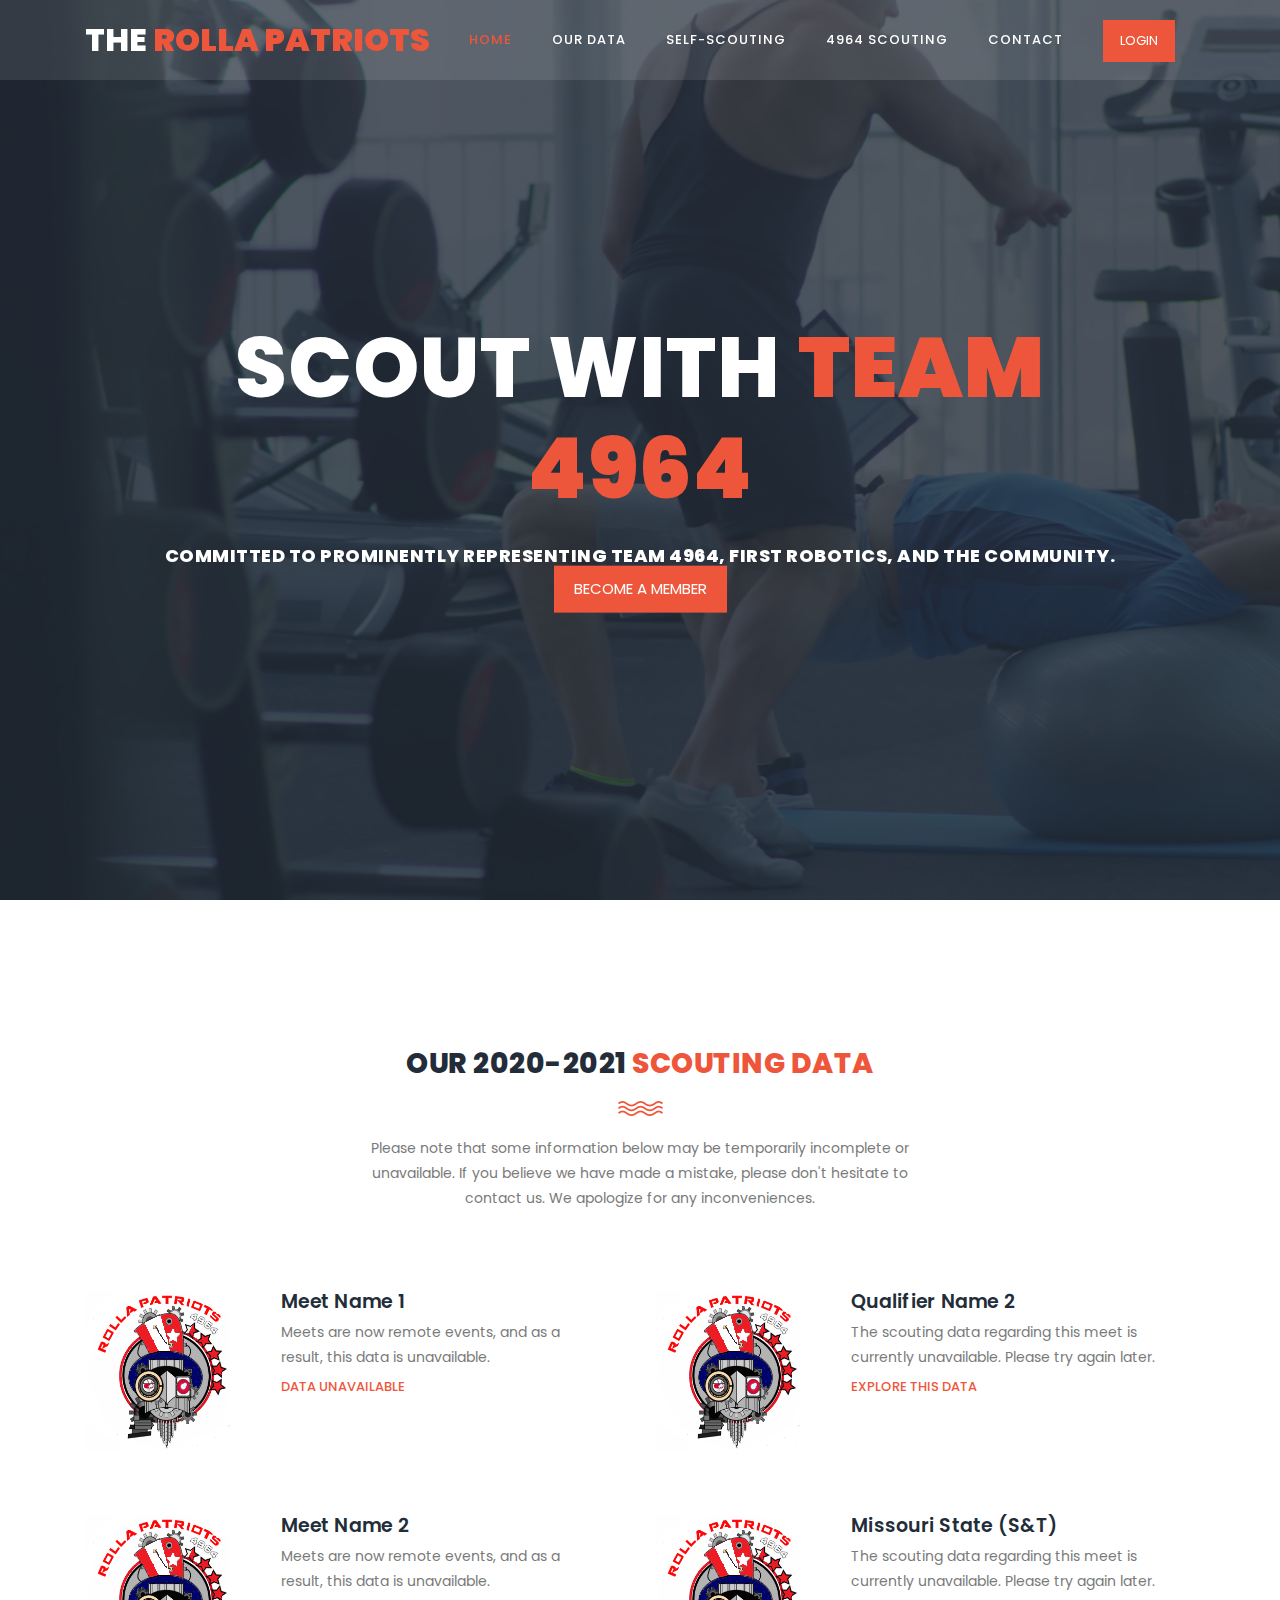
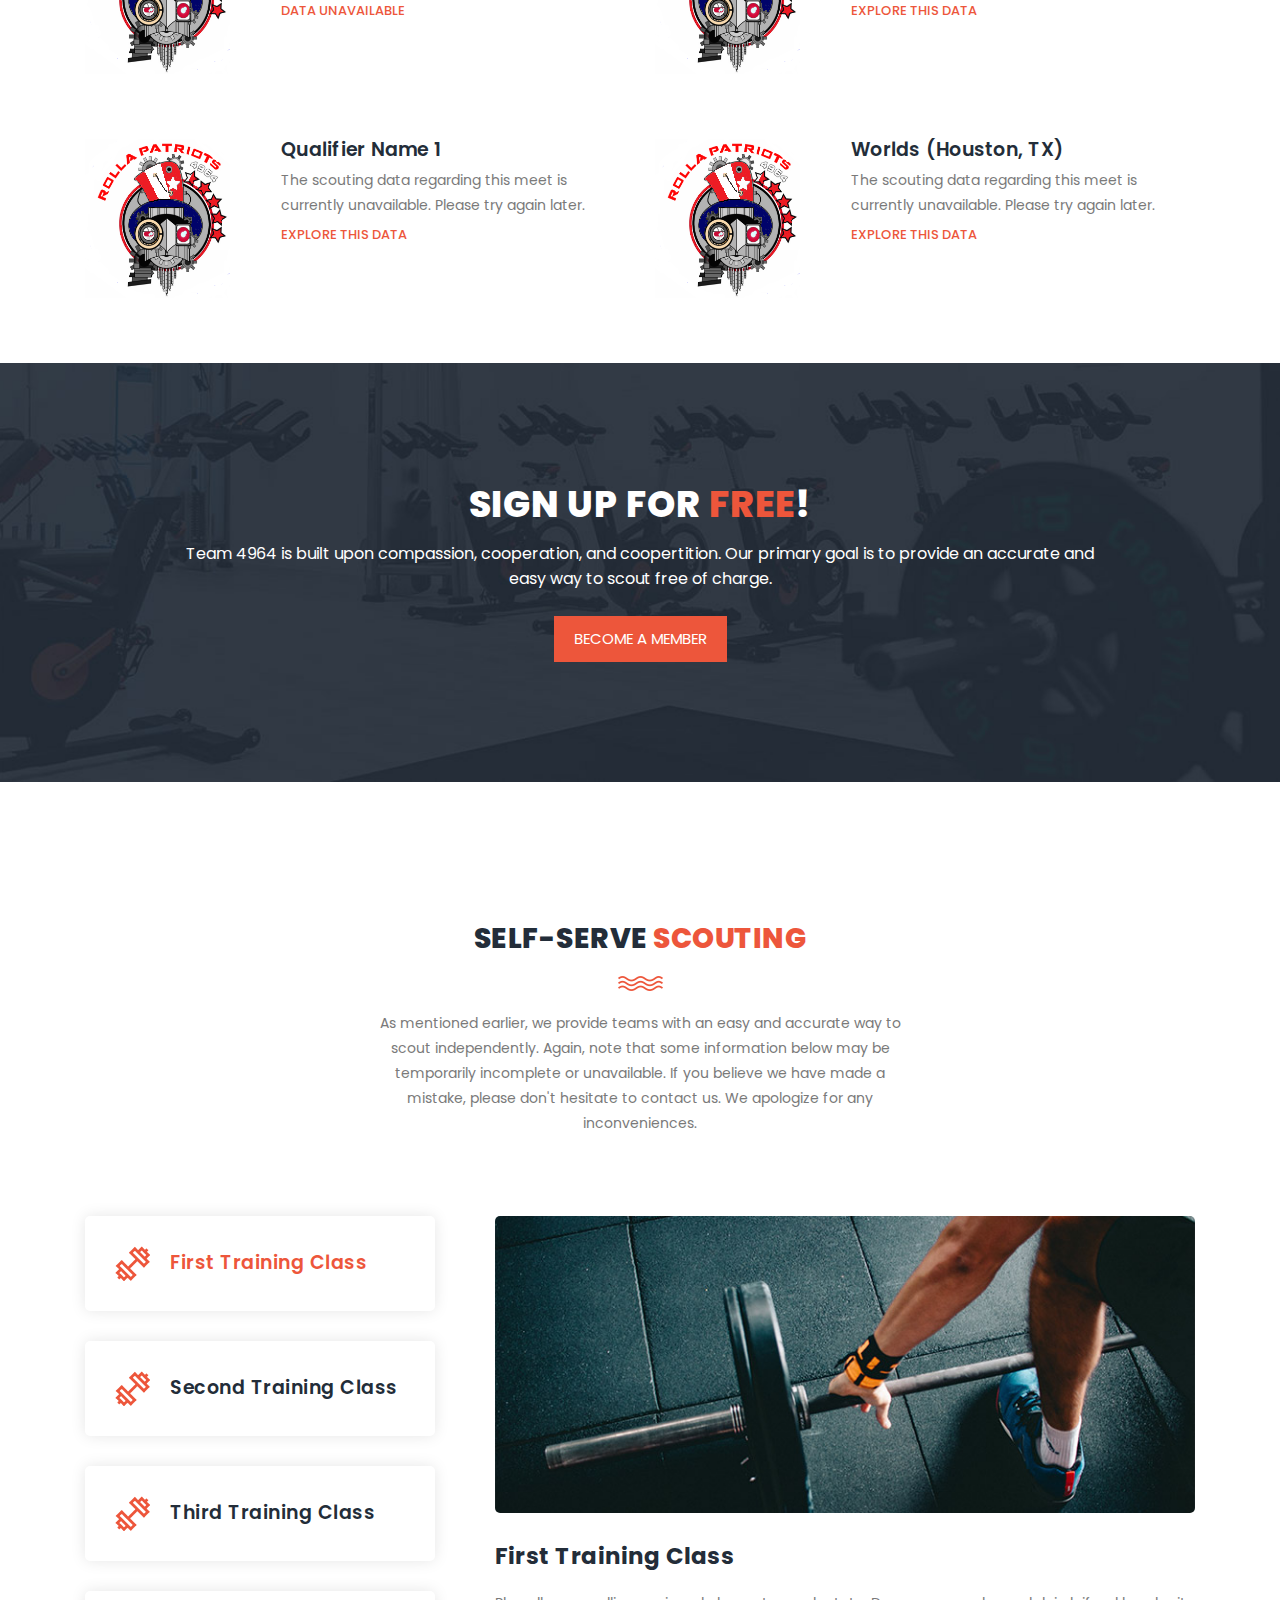
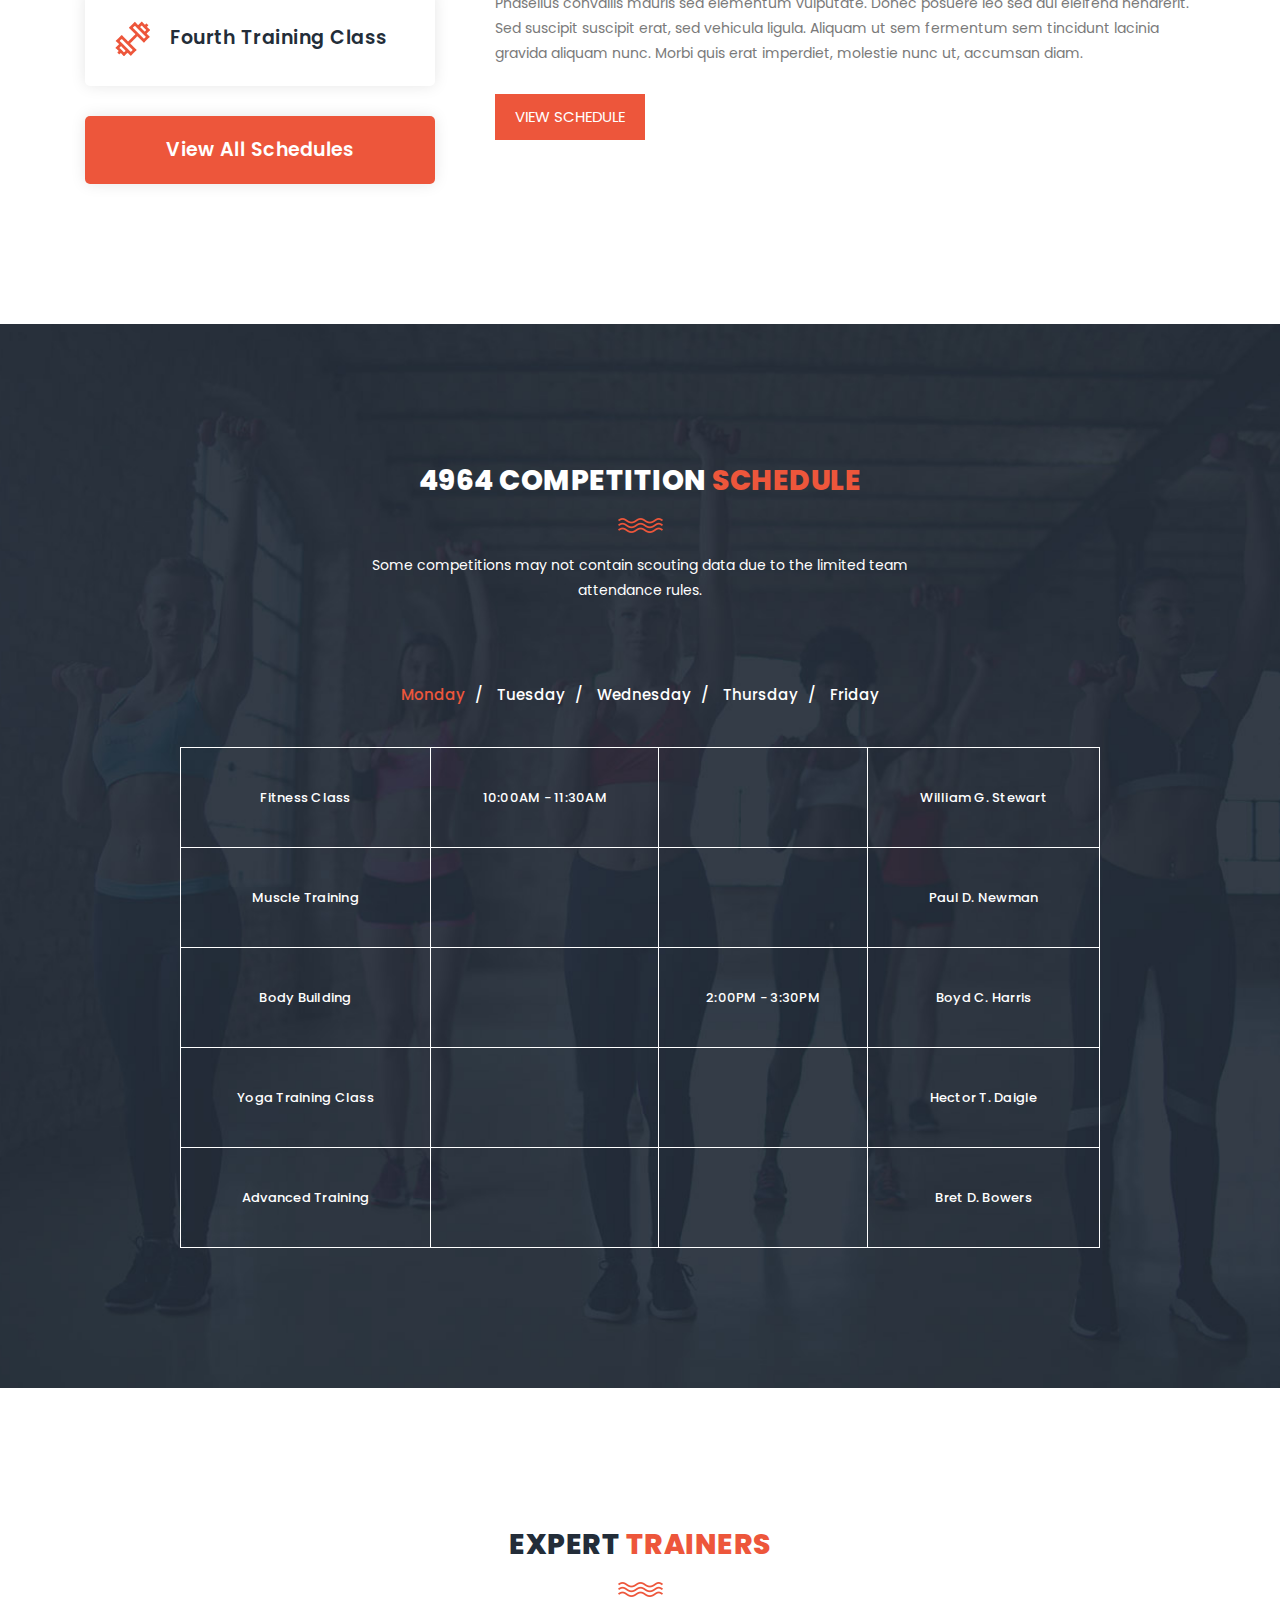
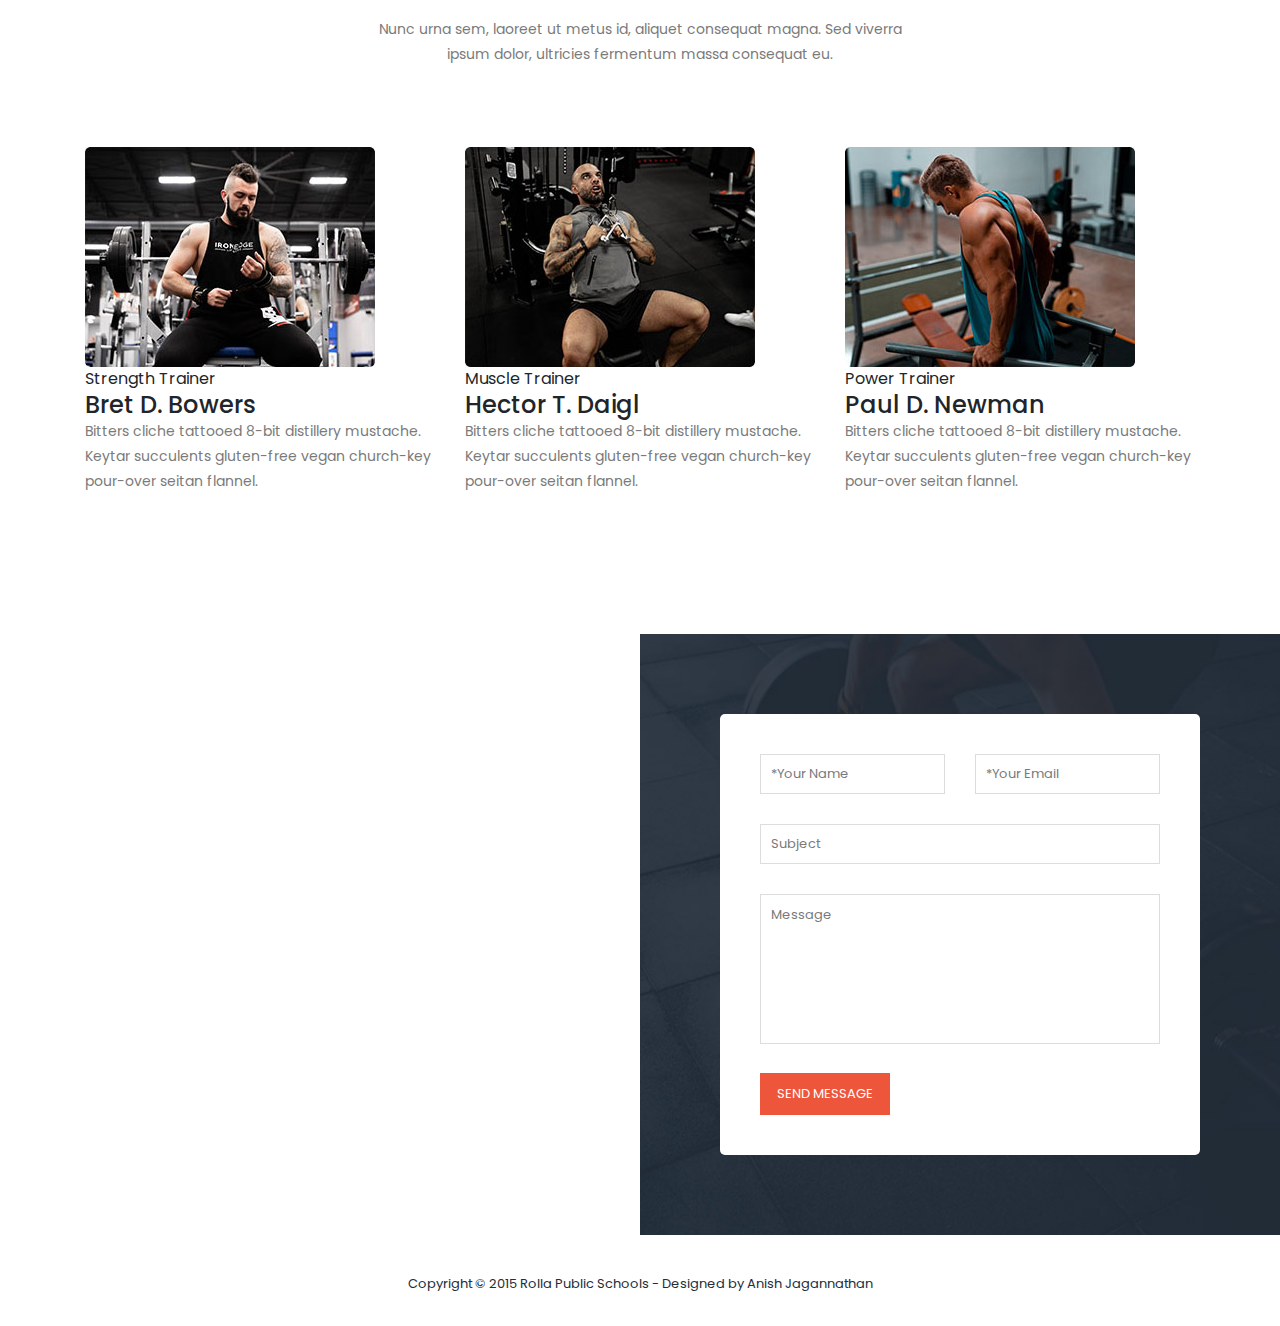
<file: index.html>
<!DOCTYPE html>
<html lang="en">

  <head>

    <meta charset="utf-8">
    <meta name="viewport" content="width=device-width, initial-scale=1, shrink-to-fit=no">
    <meta name="description" content="">
    <meta name="author" content="">
    <link href="https://fonts.googleapis.com/css?family=Poppins:100,100i,200,200i,300,300i,400,400i,500,500i,600,600i,700,700i,800,800i,900,900i&display=swap" rel="stylesheet">

    <title>The Rolla Patriot's Scouting Site</title>
<!--

TemplateMo 548 Training Studio

https://templatemo.com/tm-548-training-studio

-->
    <!-- Additional CSS Files -->
    <link rel="stylesheet" type="text/css" href="assets/css/bootstrap.min.css">

    <link rel="stylesheet" type="text/css" href="assets/css/font-awesome.css">

    <link rel="stylesheet" href="assets/css/templatemo-training-studio.css">

    </head>
    
    <body>
    
    <!-- ***** Preloader Start ***** -->
    <div id="js-preloader" class="js-preloader">
      <div class="preloader-inner">
        <span class="dot"></span>
        <div class="dots">
          <span></span>
          <span></span>
          <span></span>
        </div>
      </div>
    </div>
    <!-- ***** Preloader End ***** -->
    
    
    <!-- ***** Header Area Start ***** -->
    <header class="header-area header-sticky">
        <div class="container">
            <div class="row">
                <div class="col-12">
                    <nav class="main-nav">
                        <!-- ***** Logo Start ***** -->
                        <a href="index.html" class="logo">The <em>Rolla Patriots</em></a>
                        <!-- ***** Logo End ***** -->
                        <!-- ***** Menu Start ***** -->
                        <ul class="nav">
                            <li class="scroll-to-section"><a href="#top" class="active">Home</a></li>
                            <li class="scroll-to-section"><a href="#our-data">Our Data</a></li>
                            <li class="scroll-to-section"><a href="#our-classes">Self-Scouting</a></li>
                            <li class="scroll-to-section"><a href="#4964-Scouting">4964 Scouting</a></li>
                            <li class="scroll-to-section"><a href="#contact-us">Contact</a></li> 
                            <li class="main-button"><a href="#">Login</a></li>
                        </ul>        
                        <a class='menu-trigger'>
                            <span>Menu</span>
                        </a>
                        <!-- ***** Menu End ***** -->
                    </nav>
                </div>
            </div>
        </div>
    </header>
    <!-- ***** Header Area End ***** -->

    <!-- ***** Main Banner Area Start ***** -->
    <div class="main-banner" id="top">
        <video autoplay muted loop id="bg-video">
            <source src="assets/images/gym-video.mp4" type="video/mp4" />
        </video>

        <div class="video-overlay header-text">
            <div class="caption">
                <h2>Scout with <em>Team 4964</em></h2>
                <h6>Committed to prominently representing Team 4964, FIRST Robotics, and the community.</h6>
                <div class="main-button scroll-to-section">
                    <a href="#our-data">Become a member</a>
                </div>
            </div>
        </div>
    </div>
    <!-- ***** Main Banner Area End ***** -->

    <!-- ***** Our-Data Item Start ***** -->
    <section class="section" id="our-data">
        <div class="container">
            <div class="row">
                <div class="col-lg-6 offset-lg-3">
                    <div class="section-heading">
                        <h2>Our 2020-2021 <em>Scouting Data</em></h2>
                        <img src="assets/images/line-dec.png" alt="waves">
                        <p>Please note that some information below may be temporarily incomplete or unavailable. If you believe we have made a mistake, please don't hesitate to contact us. We apologize for any inconveniences.</p>
                    </div>
                </div>
                <div class="col-lg-6">
                    <ul class="features-items">
                        <li class="feature-item">
                            <div class="left-icon">
                                <img src="assets/images/4964-Logo.PNG" alt="First One">
                            </div>
                            <div class="right-content">
                                <h4>Meet Name 1</h4>
                                <p>Meets are now remote events, and as a result, this data is unavailable.</p>
                                <a href="#" class="text-button">Data Unavailable</a>
                            </div>
                        </li>
                        <li class="feature-item">
                            <div class="left-icon">
                                <img src="assets/images/4964-Logo.PNG" alt="second one">
                            </div>
                            <div class="right-content">
                                <h4>Meet Name 2</h4>
                                <p>Meets are now remote events, and as a result, this data is unavailable.</p>
                                <a href="#" class="text-button">Data Unavailable</a>
                            </div>
                        </li>
                        <li class="feature-item">
                            <div class="left-icon">
                                <img src="assets/images/4964-Logo.PNG" alt="third gym training">
                            </div>
                            <div class="right-content">
                                <h4>Qualifier Name 1</h4>
                                <p>The scouting data regarding this meet is currently unavailable. Please try again later.</p>
                                <a href="#" class="text-button">Explore this Data</a>
                            </div>
                        </li>
                    </ul>
                </div>
                <div class="col-lg-6">
                    <ul class="features-items">
                        <li class="feature-item">
                            <div class="left-icon">
                                <img src="assets/images/4964-Logo.PNG" alt="fourth muscle">
                            </div>
                            <div class="right-content">
                                <h4>Qualifier Name 2</h4>
                                <p>The scouting data regarding this meet is currently unavailable. Please try again later.</p>
                                <a href="#" class="text-button">Explore this Data</a>
                            </div>
                        </li>
                        <li class="feature-item">
                            <div class="left-icon">
                                <img src="assets/images/4964-Logo.PNG" alt="training fifth">
                            </div>
                            <div class="right-content">
                                <h4>Missouri State (S&T)</h4>
                                <p>The scouting data regarding this meet is currently unavailable. Please try again later.</p>
                                <a href="#" class="text-button">Explore this Data</a>
                            </div>
                        </li>
                        <li class="feature-item">
                            <div class="left-icon">
                                <img src="assets/images/4964-Logo.PNG" alt="gym training">
                            </div>
                            <div class="right-content">
                                <h4>Worlds (Houston, TX)</h4>
                                <p>The scouting data regarding this meet is currently unavailable. Please try again later.</p>
                                <a href="#" class="text-button">Explore this Data</a>
                            </div>
                        </li>
                    </ul>
                </div>
            </div>
        </div>
    </section>
    <!-- ***** Our-Data Item End ***** -->

    <!-- ***** Call to Action Start ***** -->
    <section class="section" id="call-to-action">
        <div class="container">
            <div class="row">
                <div class="col-lg-10 offset-lg-1">
                    <div class="cta-content">
                        <h2>Sign up for <em>free</em>!</h2>
                        <p>Team 4964 is built upon compassion, cooperation, and coopertition. Our primary goal is to provide an accurate and easy way to scout free of charge.</p>
                        <div class="main-button scroll-to-section">
                            <a href="#our-classes">Become a member</a>
                        </div>
                    </div>
                </div>
            </div>
        </div>
    </section>
    <!-- ***** Call to Action End ***** -->

    <!-- ***** Our Classes Start ***** -->
    <section class="section" id="our-classes">
        <div class="container">
            <div class="row">
                <div class="col-lg-6 offset-lg-3">
                    <div class="section-heading">
                        <h2>Self-Serve <em>Scouting</em></h2>
                        <img src="assets/images/line-dec.png" alt="">
                        <p>As mentioned earlier, we provide teams with an easy and accurate way to scout independently. Again, note that some information below may be temporarily incomplete or unavailable. If you believe we have made a mistake, please don't hesitate to contact us. We apologize for any inconveniences.</p>
                    </div>
                </div>
            </div>
            <div class="row" id="tabs">
              <div class="col-lg-4">
                <ul>
                  <li><a href='#tabs-1'><img src="assets/images/tabs-first-icon.png" alt="">First Training Class</a></li>
                  <li><a href='#tabs-2'><img src="assets/images/tabs-first-icon.png" alt="">Second Training Class</a></a></li>
                  <li><a href='#tabs-3'><img src="assets/images/tabs-first-icon.png" alt="">Third Training Class</a></a></li>
                  <li><a href='#tabs-4'><img src="assets/images/tabs-first-icon.png" alt="">Fourth Training Class</a></a></li>
                  <div class="main-rounded-button"><a href="#">View All Schedules</a></div>
                </ul>
              </div>
              <div class="col-lg-8">
                <section class='tabs-content'>
                  <article id='tabs-1'>
                    <img src="assets/images/training-image-01.jpg" alt="First Class">
                    <h4>First Training Class</h4>
                    <p>Phasellus convallis mauris sed elementum vulputate. Donec posuere leo sed dui eleifend hendrerit. Sed suscipit suscipit erat, sed vehicula ligula. Aliquam ut sem fermentum sem tincidunt lacinia gravida aliquam nunc. Morbi quis erat imperdiet, molestie nunc ut, accumsan diam.</p>
                    <div class="main-button">
                        <a href="#">View Schedule</a>
                    </div>
                  </article>
                  <article id='tabs-2'>
                    <img src="assets/images/training-image-02.jpg" alt="Second Training">
                    <h4>Second Training Class</h4>
                    <p>Integer dapibus, est vel dapibus mattis, sem mauris luctus leo, ac pulvinar quam tortor a velit. Praesent ultrices erat ante, in ultricies augue ultricies faucibus. Nam tellus nibh, ullamcorper at mattis non, rhoncus sed massa. Cras quis pulvinar eros. Orci varius natoque penatibus et magnis dis parturient montes, nascetur ridiculus mus.</p>
                    <div class="main-button">
                        <a href="#">View Schedule</a>
                    </div>
                  </article>
                  <article id='tabs-3'>
                    <img src="assets/images/training-image-03.jpg" alt="Third Class">
                    <h4>Third Training Class</h4>
                    <p>Fusce laoreet malesuada rhoncus. Donec ultricies diam tortor, id auctor neque posuere sit amet. Aliquam pharetra, augue vel cursus porta, nisi tortor vulputate sapien, id scelerisque felis magna id felis. Proin neque metus, pellentesque pharetra semper vel, accumsan a neque.</p>
                    <div class="main-button">
                        <a href="#">View Schedule</a>
                    </div>
                  </article>
                  <article id='tabs-4'>
                    <img src="assets/images/training-image-04.jpg" alt="Fourth Training">
                    <h4>Fourth Training Class</h4>
                    <p>Pellentesque habitant morbi tristique senectus et netus et malesuada fames ac turpis egestas. Aenean ultrices elementum odio ac tempus. Etiam eleifend orci lectus, eget venenatis ipsum commodo et.</p>
                    <div class="main-button">
                        <a href="#">View Schedule</a>
                    </div>
                  </article>
                </section>
              </div>
            </div>
        </div>
    </section>
    <!-- ***** Our Classes End ***** -->
    
    <section class="section" id="schedule">
        <div class="container">
            <div class="row">
                <div class="col-lg-6 offset-lg-3">
                    <div class="section-heading dark-bg">
                        <h2>4964 Competition <em>Schedule</em></h2>
                        <img src="assets/images/line-dec.png" alt="">
                        <p>Some competitions may not contain scouting data due to the limited team attendance rules.</p>
                    </div>
                </div>
            </div>
            <div class="row">
                <div class="col-lg-12">
                    <div class="filters">
                        <ul class="schedule-filter">
                            <li class="active" data-tsfilter="monday">Monday</li>
                            <li data-tsfilter="tuesday">Tuesday</li>
                            <li data-tsfilter="wednesday">Wednesday</li>
                            <li data-tsfilter="thursday">Thursday</li>
                            <li data-tsfilter="friday">Friday</li>
                        </ul>
                    </div>
                </div>
                <div class="col-lg-10 offset-lg-1">
                    <div class="schedule-table filtering">
                        <table>
                            <tbody>
                                <tr>
                                    <td class="day-time">Fitness Class</td>
                                    <td class="monday ts-item show" data-tsmeta="monday">10:00AM - 11:30AM</td>
                                    <td class="tuesday ts-item" data-tsmeta="tuesday">2:00PM - 3:30PM</td>
                                    <td>William G. Stewart</td>
                                </tr>
                                <tr>
                                    <td class="day-time">Muscle Training</td>
                                    <td class="friday ts-item" data-tsmeta="friday">10:00AM - 11:30AM</td>
                                    <td class="thursday friday ts-item" data-tsmeta="thursday" data-tsmeta="friday">2:00PM - 3:30PM</td>
                                    <td>Paul D. Newman</td>
                                </tr>
                                <tr>
                                    <td class="day-time">Body Building</td>
                                    <td class="tuesday ts-item" data-tsmeta="tuesday">10:00AM - 11:30AM</td>
                                    <td class="monday ts-item show" data-tsmeta="monday">2:00PM - 3:30PM</td>
                                    <td>Boyd C. Harris</td>
                                </tr>
                                <tr>
                                    <td class="day-time">Yoga Training Class</td>
                                    <td class="wednesday ts-item" data-tsmeta="wednesday">10:00AM - 11:30AM</td>
                                    <td class="friday ts-item" data-tsmeta="friday">2:00PM - 3:30PM</td>
                                    <td>Hector T. Daigle</td>
                                </tr>
                                <tr>
                                    <td class="day-time">Advanced Training</td>
                                    <td class="thursday ts-item" data-tsmeta="thursday">10:00AM - 11:30AM</td>
                                    <td class="wednesday ts-item" data-tsmeta="wednesday">2:00PM - 3:30PM</td>
                                    <td>Bret D. Bowers</td>
                                </tr>
                            </tbody>
                        </table>
                    </div>
                </div>
            </div>
        </div>
    </section>

    <!-- ***** Testimonials Starts ***** -->
    <section class="section" id="4964-Scouting">
        <div class="container">
            <div class="row">
                <div class="col-lg-6 offset-lg-3">
                    <div class="section-heading">
                        <h2>Expert <em>Trainers</em></h2>
                        <img src="assets/images/line-dec.png" alt="">
                        <p>Nunc urna sem, laoreet ut metus id, aliquet consequat magna. Sed viverra ipsum dolor, ultricies fermentum massa consequat eu.</p>
                    </div>
                </div>
            </div>
            <div class="row">
                <div class="col-lg-4">
                    <div class="trainer-item">
                        <div class="image-thumb">
                            <img src="assets/images/first-trainer.jpg" alt="">
                        </div>
                        <div class="down-content">
                            <span>Strength Trainer</span>
                            <h4>Bret D. Bowers</h4>
                            <p>Bitters cliche tattooed 8-bit distillery mustache. Keytar succulents gluten-free vegan church-key pour-over seitan flannel.</p>
                        </div>
                    </div>
                </div>
                <div class="col-lg-4">
                    <div class="trainer-item">
                        <div class="image-thumb">
                            <img src="assets/images/second-trainer.jpg" alt="">
                        </div>
                        <div class="down-content">
                            <span>Muscle Trainer</span>
                            <h4>Hector T. Daigl</h4>
                            <p>Bitters cliche tattooed 8-bit distillery mustache. Keytar succulents gluten-free vegan church-key pour-over seitan flannel.</p>
                        </div>
                    </div>
                </div>
                <div class="col-lg-4">
                    <div class="trainer-item">
                        <div class="image-thumb">
                            <img src="assets/images/third-trainer.jpg" alt="">
                        </div>
                        <div class="down-content">
                            <span>Power Trainer</span>
                            <h4>Paul D. Newman</h4>
                            <p>Bitters cliche tattooed 8-bit distillery mustache. Keytar succulents gluten-free vegan church-key pour-over seitan flannel.</p>
                        </div>
                    </div>
                </div>
            </div>
        </div>
    </section>
    <!-- ***** Testimonials Ends ***** -->
    
    <!-- ***** Contact Us Area Starts ***** -->
    <section class="section" id="contact-us">
        <div class="container-fluid">
            <div class="row">
                <div class="col-lg-6 col-md-6 col-xs-12">
                    <div id="map">
                      <iframe src="https://maps.google.com/maps?q=Av.+L%C3%BAcio+Costa,+Rio+de+Janeiro+-+RJ,+Brazil&t=&z=13&ie=UTF8&iwloc=&output=embed" width="100%" height="600px" frameborder="0" style="border:0" allowfullscreen></iframe>
                    </div>
                </div>
                <div class="col-lg-6 col-md-6 col-xs-12">
                    <div class="contact-form">
                        <form id="contact" action="" method="post">
                          <div class="row">
                            <div class="col-md-6 col-sm-12">
                              <fieldset>
                                <input name="name" type="text" id="name" placeholder="*Your Name" required="">
                              </fieldset>
                            </div>
                            <div class="col-md-6 col-sm-12">
                              <fieldset>
                                <input name="email" type="text" id="email" pattern="[^ @]*@[^ @]*" placeholder="*Your Email" required="">
                              </fieldset>
                            </div>
                            <div class="col-md-12 col-sm-12">
                              <fieldset>
                                <input name="subject" type="text" id="subject" placeholder="Subject">
                              </fieldset>
                            </div>
                            <div class="col-lg-12">
                              <fieldset>
                                <textarea name="message" rows="6" id="message" placeholder="Message" required=""></textarea>
                              </fieldset>
                            </div>
                            <div class="col-lg-12">
                              <fieldset>
                                <button type="submit" id="form-submit" class="main-button">Send Message</button>
                              </fieldset>
                            </div>
                          </div>
                        </form>
                    </div>
                </div>
            </div>
        </div>
    </section>
    <!-- ***** Contact Us Area Ends ***** -->
    
    <!-- ***** Footer Start ***** -->
    <footer>
        <div class="container">
            <div class="row">
                <div class="col-lg-12">
                    <p>Copyright &copy; 2015 Rolla Public Schools
                    
                    - Designed by Anish Jagannathan<p>
                    
                    <!-- You shall support us a little via PayPal to info@templatemo.com -->
                    
                </div>
            </div>
        </div>
    </footer>

    <!-- jQuery -->
    <script src="assets/js/jquery-2.1.0.min.js"></script>

    <!-- Bootstrap -->
    <script src="assets/js/popper.js"></script>
    <script src="assets/js/bootstrap.min.js"></script>

    <!-- Plugins -->
    <script src="assets/js/scrollreveal.min.js"></script>
    <script src="assets/js/waypoints.min.js"></script>
    <script src="assets/js/jquery.counterup.min.js"></script>
    <script src="assets/js/imgfix.min.js"></script> 
    <script src="assets/js/mixitup.js"></script> 
    <script src="assets/js/accordions.js"></script>
    
    <!-- Global Init -->
    <script src="assets/js/custom.js"></script>

  </body>
</html>
</file>
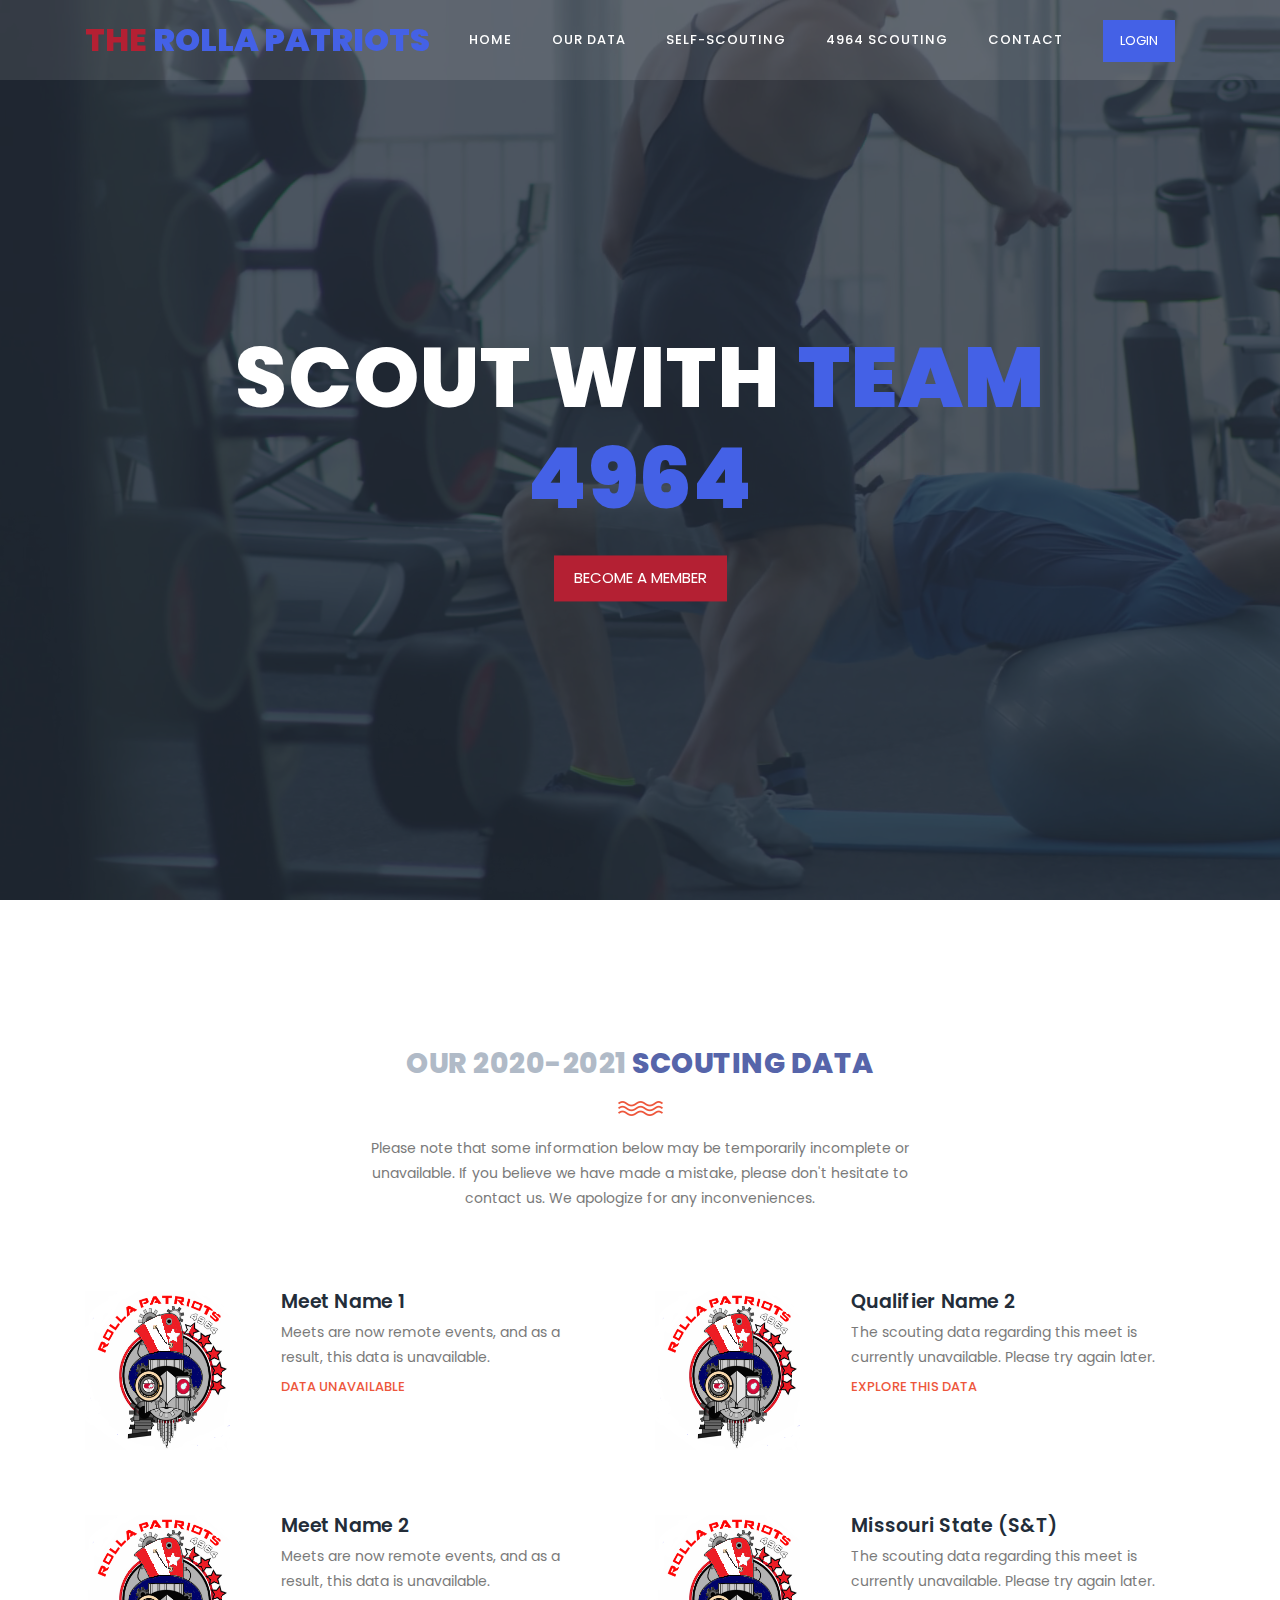
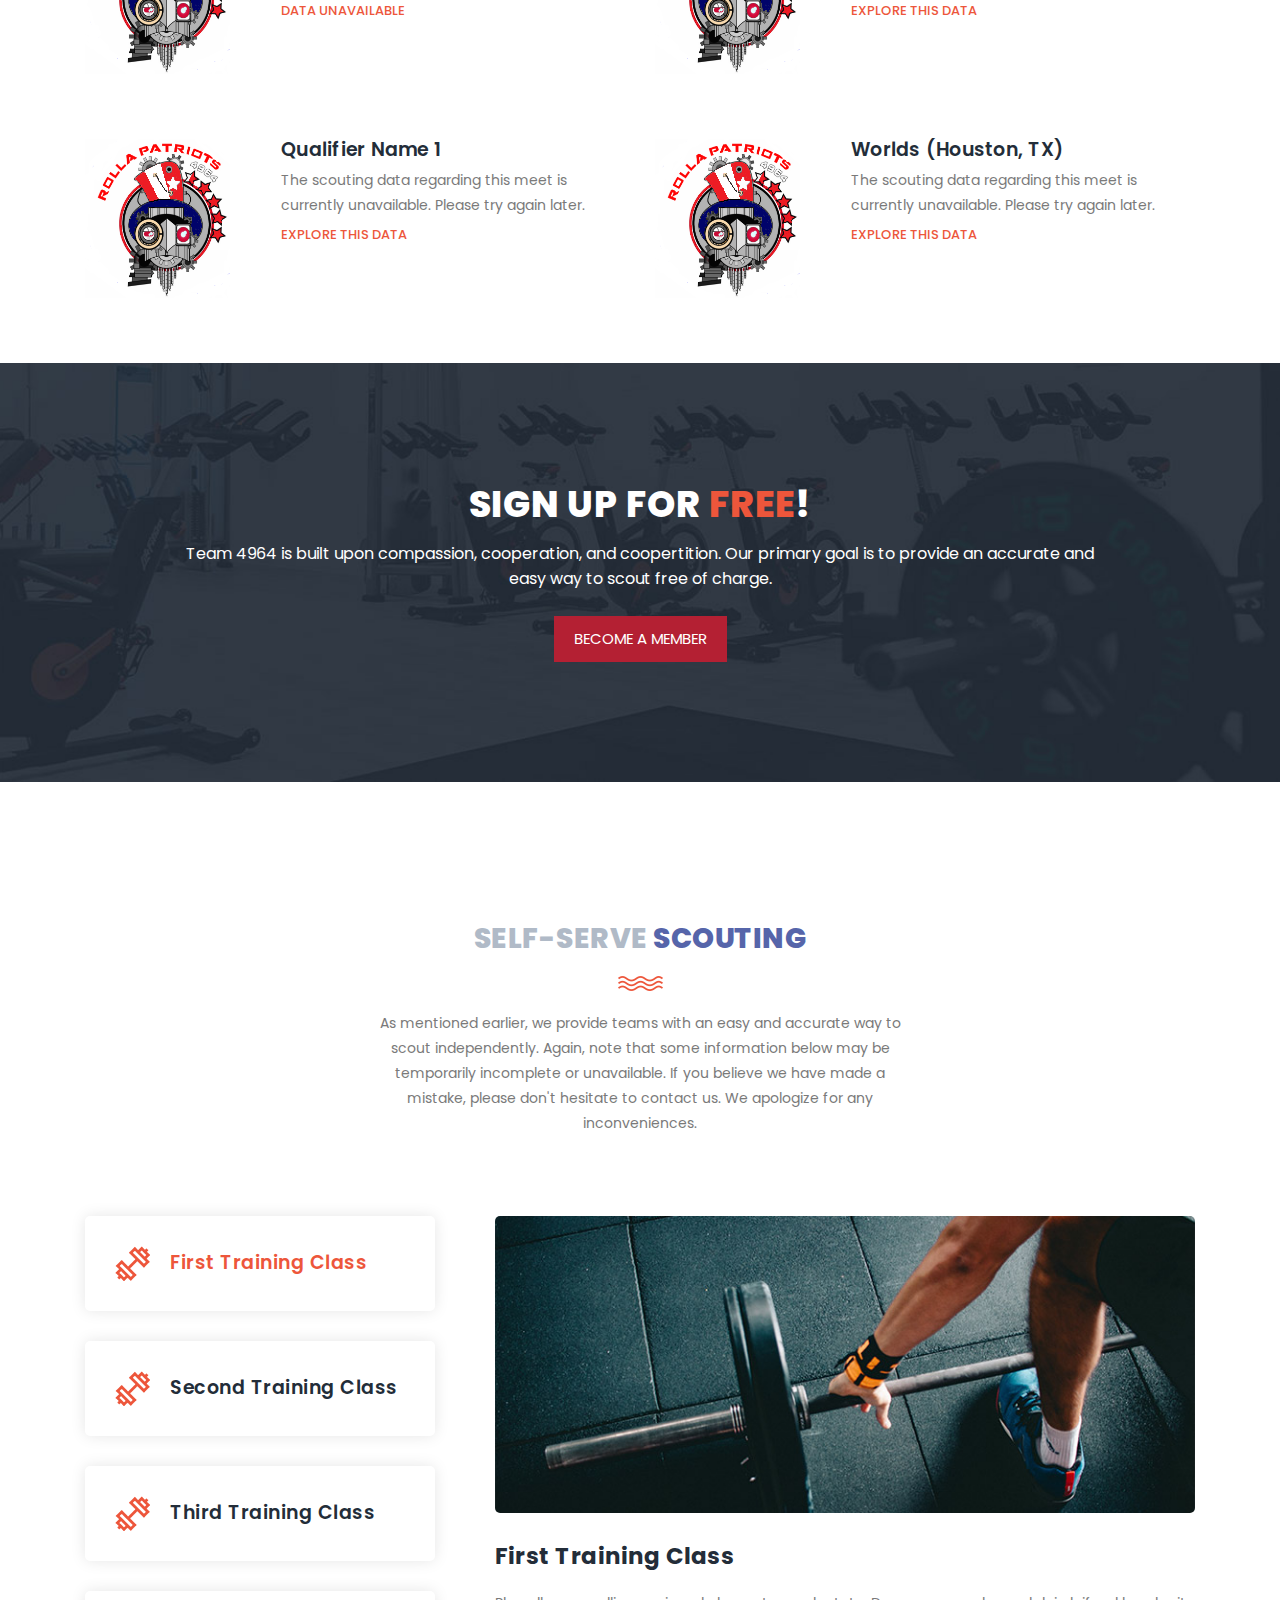
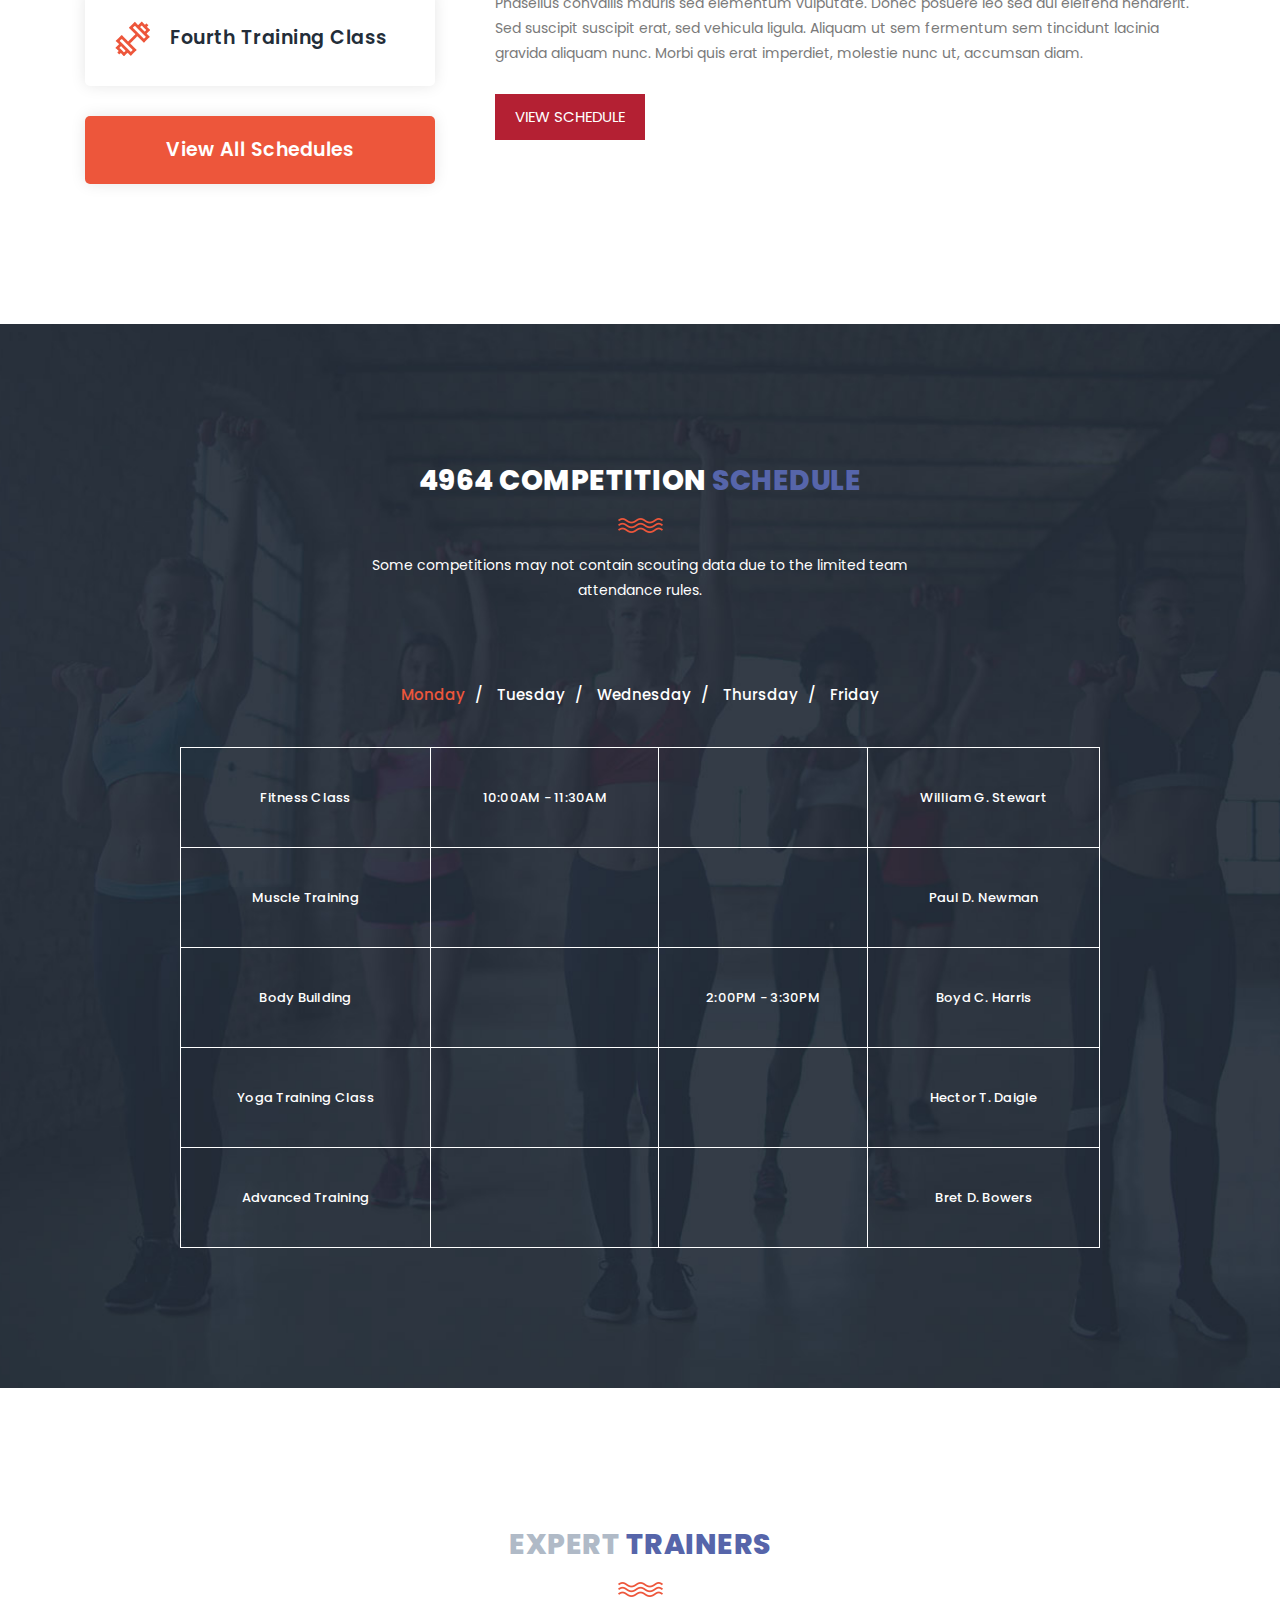
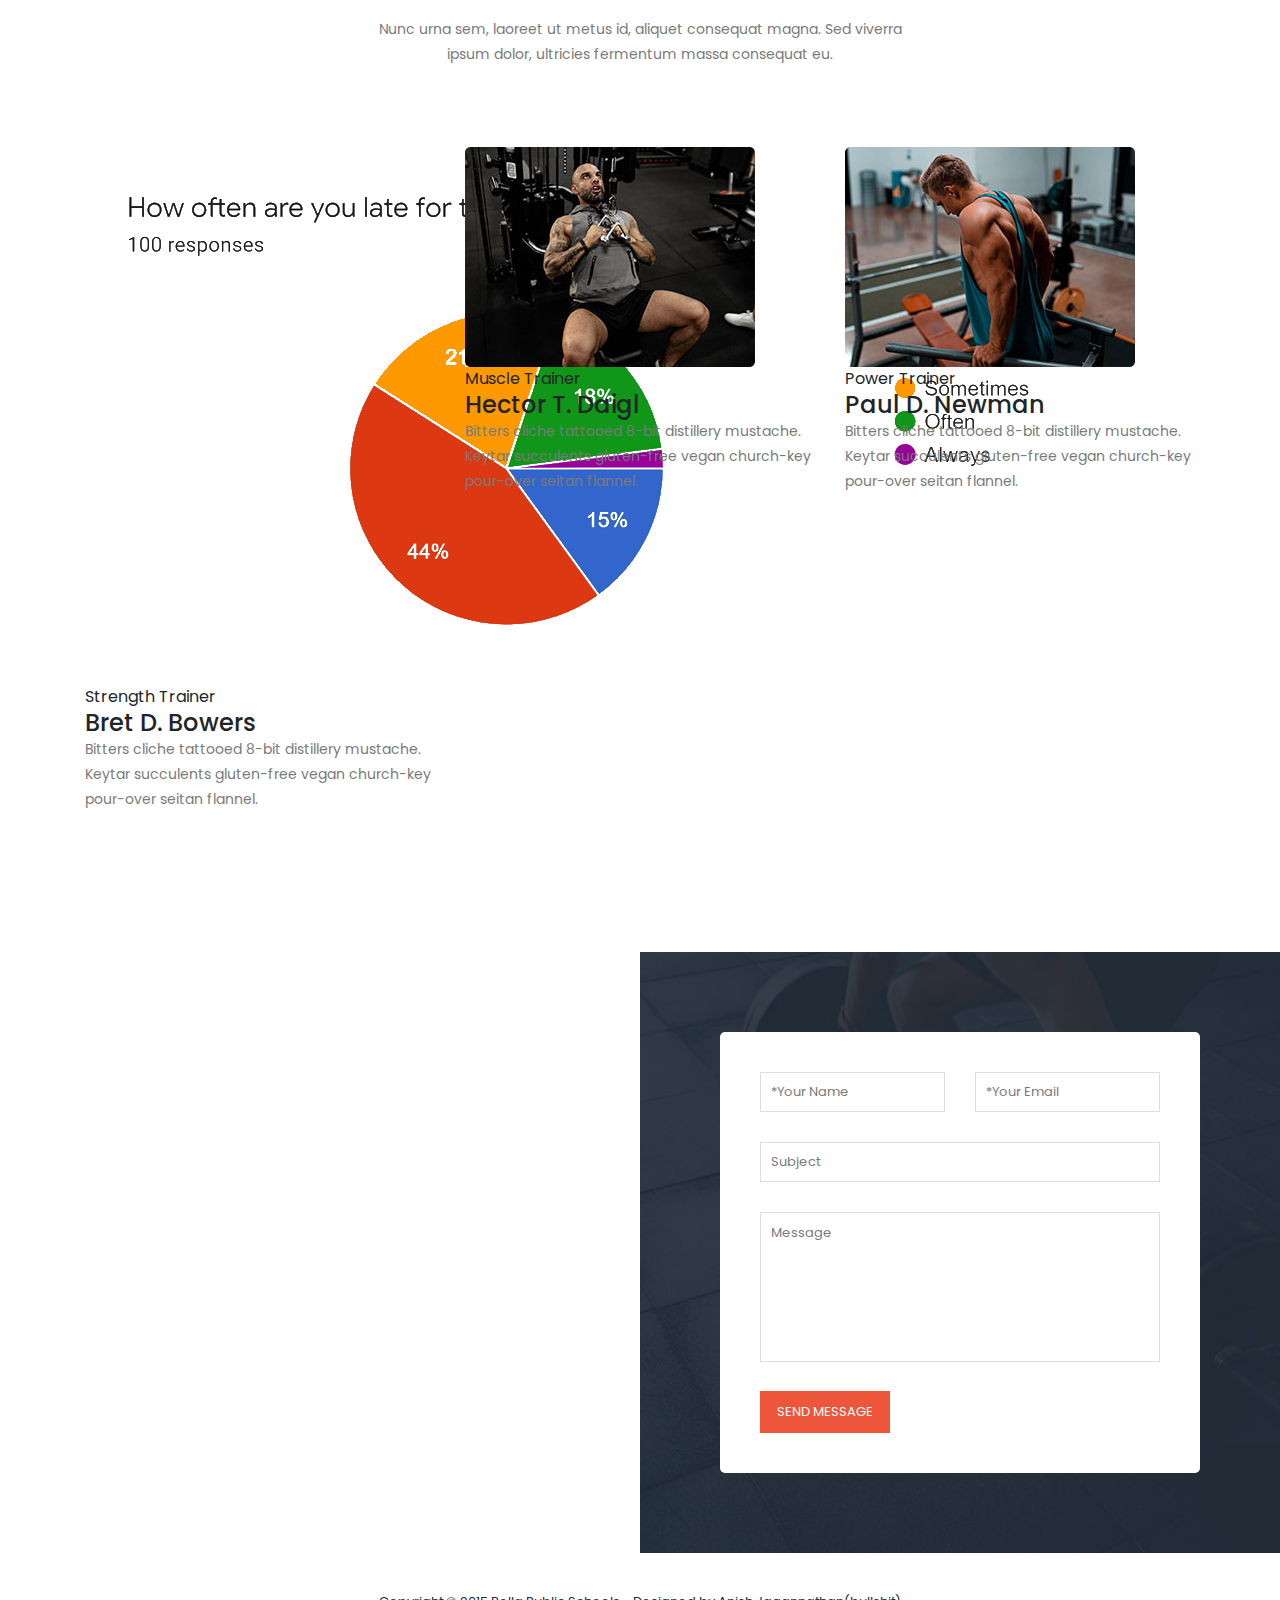
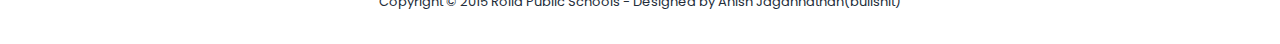
<file: Scouting Webpage/index.html>
<!DOCTYPE html>
<html lang="en">

  <head>

    <meta charset="utf-8">
    <meta name="viewport" content="width=device-width, initial-scale=1, shrink-to-fit=no">
    <meta name="description" content="">
    <meta name="author" content="">
    <link href="https://fonts.googleapis.com/css?family=Poppins:100,100i,200,200i,300,300i,400,400i,500,500i,600,600i,700,700i,800,800i,900,900i&display=swap" rel="stylesheet">

    <title>The Rolla Patriot's Scouting Site</title>
<!--

TemplateMo 548 Training Studio

https://templatemo.com/tm-548-training-studio

-->
    <!-- Additional CSS Files -->
    <link rel="stylesheet" type="text/css" href="assets/css/bootstrap.min.css">

    <link rel="stylesheet" type="text/css" href="assets/css/font-awesome.css">

    <link rel="stylesheet" href="assets/css/templatemo-training-studio.css">

    </head>
    
    <body>
    
    <!-- ***** Preloader Start ***** -->
    <div id="js-preloader" class="js-preloader">
      <div class="preloader-inner">
        <span class="dot"></span>
        <div class="dots">
          <span></span>
          <span></span>
          <span></span>
        </div>
      </div>
    </div>
    <!-- ***** Preloader End ***** -->
    
    
    <!-- ***** Header Area Start ***** -->
    <header class="header-area header-sticky">
        <div class="container">
            <div class="row">
                <div class="col-12">
                    <nav class="main-nav">
                        <!-- ***** Logo Start ***** -->
                        <a href="index.html" style="color:#B42033" class="logo">The <em>Rolla Patriots</em></a>
                        <!-- ***** Logo End ***** -->
                        <!-- ***** Menu Start ***** -->
                        <ul class="nav">
                            <li class="scroll-to-section"><a href="#top" class="active">Home</a></li>
                            <li class="scroll-to-section"><a href="#our-data">Our Data</a></li>
                            <li class="scroll-to-section"><a href="#our-classes">Self-Scouting</a></li>
                            <li class="scroll-to-section"><a href="#4964-Scouting">4964 Scouting</a></li>
                            <li class="scroll-to-section"><a href="#contact-us">Contact</a></li> 
                            <li class="main-button"><a href= "color:#4461e6">Login</a></li>
                        </ul>        
                        <a class='menu-trigger'>
                            <span>Menu</span>
                        </a>
                        <!-- ***** Menu End ***** -->
                    </nav>
                </div>
            </div>
        </div>
    </header>
    <!-- ***** Header Area End ***** -->

    <!-- ***** Main Banner Area Start ***** -->
    <div class="main-banner" id="top">
        <video autoplay muted loop id="bg-video">
            <source src="assets/images/gym-video.mp4" type="video/mp4" />
        </video>

        <div class="video-overlay header-text">
            <div class="caption">
                <h2>Scout with <em><a style= "color:#4461e6">Team 4964</a></em></h2>
                <!--<h6>Committed to prominently representing Team 4964, FIRST Robotics, and the community.</h6> -->
                <div class="main-button scroll-to-section">
                    <a href="tester.html">Become a member</a>
                </div>
            </div>
        </div>
    </div>
    <!-- ***** Main Banner Area End ***** -->

    <!-- ***** Our-Data Item Start ***** -->
    <section class="section" id="our-data">
        <div class="container">
            <div class="row">
                <div class="col-lg-6 offset-lg-3">
                    <div class="section-heading">
                        <h2>Our 2020-2021 <em>Scouting Data</em></h2>
                        <img src="assets/images/line-dec.png" alt="waves">
                        <p>Please note that some information below may be temporarily incomplete or unavailable. If you believe we have made a mistake, please don't hesitate to contact us. We apologize for any inconveniences.</p>
                    </div>
                </div>
                <div class="col-lg-6">
                    <ul class="features-items">
                        <li class="feature-item">
                            <div class="left-icon">
                                <img src="assets/images/4964-Logo.PNG" alt="First One">
                            </div>
                            <div class="right-content">
                                <h4>Meet Name 1</h4>
                                <p>Meets are now remote events, and as a result, this data is unavailable.</p>
                                <a href="#" class="text-button">Data Unavailable</a>
                            </div>
                        </li>
                        <li class="feature-item">
                            <div class="left-icon">
                                <img src="assets/images/4964-Logo.PNG" alt="second one">
                            </div>
                            <div class="right-content">
                                <h4>Meet Name 2</h4>
                                <p>Meets are now remote events, and as a result, this data is unavailable.</p>
                                <a href="#" class="text-button">Data Unavailable</a>
                            </div>
                        </li>
                        <li class="feature-item">
                            <div class="left-icon">
                                <img src="assets/images/4964-Logo.PNG" alt="third gym training">
                            </div>
                            <div class="right-content">
                                <h4>Qualifier Name 1</h4>
                                <p>The scouting data regarding this meet is currently unavailable. Please try again later.</p>
                                <a href="#" class="text-button">Explore this Data</a>
                            </div>
                        </li>
                    </ul>
                </div>
                <div class="col-lg-6">
                    <ul class="features-items">
                        <li class="feature-item">
                            <div class="left-icon">
                                <img src="assets/images/4964-Logo.PNG" alt="fourth muscle">
                            </div>
                            <div class="right-content">
                                <h4>Qualifier Name 2</h4>
                                <p>The scouting data regarding this meet is currently unavailable. Please try again later.</p>
                                <a href="#" class="text-button">Explore this Data</a>
                            </div>
                        </li>
                        <li class="feature-item">
                            <div class="left-icon">
                                <img src="assets/images/4964-Logo.PNG" alt="training fifth">
                            </div>
                            <div class="right-content">
                                <h4>Missouri State (S&T)</h4>
                                <p>The scouting data regarding this meet is currently unavailable. Please try again later.</p>
                                <a href="#" class="text-button">Explore this Data</a>
                            </div>
                        </li>
                        <li class="feature-item">
                            <div class="left-icon">
                                <img src="assets/images/4964-Logo.PNG" alt="gym training">
                            </div>
                            <div class="right-content">
                                <h4>Worlds (Houston, TX)</h4>
                                <p>The scouting data regarding this meet is currently unavailable. Please try again later.</p>
                                <a href="#" class="text-button">Explore this Data</a>
                            </div>
                        </li>
                    </ul>
                </div>
            </div>
        </div>
    </section>
    <!-- ***** Our-Data Item End ***** -->

    <!-- ***** Call to Action Start ***** -->
    <section class="section" id="call-to-action">
        <div class="container">
            <div class="row">
                <div class="col-lg-10 offset-lg-1">
                    <div class="cta-content">
                        <h2>Sign up for <em>free</em>!</h2>
                        <p>Team 4964 is built upon compassion, cooperation, and coopertition. Our primary goal is to provide an accurate and easy way to scout free of charge.</p>
                        <div class="main-button scroll-to-section">
                            <a href="testedr.html">Become a member</a>
                        </div>
                    </div>
                </div>
            </div>
        </div>
    </section>
    <!-- ***** Call to Action End ***** -->

    <!-- ***** Our Classes Start ***** -->
    <section class="section" id="our-classes">
        <div class="container">
            <div class="row">
                <div class="col-lg-6 offset-lg-3">
                    <div class="section-heading">
                        <h2>Self-Serve <em>Scouting</em></h2>
                        <img src="assets/images/line-dec.png" alt="">
                        <p>As mentioned earlier, we provide teams with an easy and accurate way to scout independently. Again, note that some information below may be temporarily incomplete or unavailable. If you believe we have made a mistake, please don't hesitate to contact us. We apologize for any inconveniences.</p>
                    </div>
                </div>
            </div>
            <div class="row" id="tabs">
              <div class="col-lg-4">
                <ul>
                  <li><a href='#tabs-1'><img src="assets/images/tabs-first-icon.png" alt="">First Training Class</a></li>
                  <li><a href='#tabs-2'><img src="assets/images/tabs-first-icon.png" alt="">Second Training Class</a></a></li>
                  <li><a href='#tabs-3'><img src="assets/images/tabs-first-icon.png" alt="">Third Training Class</a></a></li>
                  <li><a href='#tabs-4'><img src="assets/images/tabs-first-icon.png" alt="">Fourth Training Class</a></a></li>
                  <div class="main-rounded-button"><a href="#">View All Schedules</a></div>
                </ul>
              </div>
              <div class="col-lg-8">
                <section class='tabs-content'>
                  <article id='tabs-1'>
                    <img src="assets/images/training-image-01.jpg" alt="First Class">
                    <h4>First Training Class</h4>
                    <p>Phasellus convallis mauris sed elementum vulputate. Donec posuere leo sed dui eleifend hendrerit. Sed suscipit suscipit erat, sed vehicula ligula. Aliquam ut sem fermentum sem tincidunt lacinia gravida aliquam nunc. Morbi quis erat imperdiet, molestie nunc ut, accumsan diam.</p>
                    <div class="main-button">
                        <a href="#">View Schedule</a>
                    </div>
                  </article>
                  <article id='tabs-2'>
                    <img src="assets/images/training-image-02.jpg" alt="Second Training">
                    <h4>Second Training Class</h4>
                    <p>Integer dapibus, est vel dapibus mattis, sem mauris luctus leo, ac pulvinar quam tortor a velit. Praesent ultrices erat ante, in ultricies augue ultricies faucibus. Nam tellus nibh, ullamcorper at mattis non, rhoncus sed massa. Cras quis pulvinar eros. Orci varius natoque penatibus et magnis dis parturient montes, nascetur ridiculus mus.</p>
                    <div class="main-button">
                        <a href="#">View Schedule</a>
                    </div>
                  </article>
                  <article id='tabs-3'>
                    <img src="assets/images/training-image-03.jpg" alt="Third Class">
                    <h4>Third Training Class</h4>
                    <p>Fusce laoreet malesuada rhoncus. Donec ultricies diam tortor, id auctor neque posuere sit amet. Aliquam pharetra, augue vel cursus porta, nisi tortor vulputate sapien, id scelerisque felis magna id felis. Proin neque metus, pellentesque pharetra semper vel, accumsan a neque.</p>
                    <div class="main-button">
                        <a href="#">View Schedule</a>
                    </div>
                  </article>
                  <article id='tabs-4'>
                    <img src="assets/images/training-image-04.jpg" alt="Fourth Training">
                    <h4>Fourth Training Class</h4>
                    <p>Pellentesque habitant morbi tristique senectus et netus et malesuada fames ac turpis egestas. Aenean ultrices elementum odio ac tempus. Etiam eleifend orci lectus, eget venenatis ipsum commodo et.</p>
                    <div class="main-button">
                        <a href="#">View Schedule</a>
                    </div>
                  </article>
                </section>
              </div>
            </div>
        </div>
    </section>
    <!-- ***** Our Classes End ***** -->
    
    <section class="section" id="schedule">
        <div class="container">
            <div class="row">
                <div class="col-lg-6 offset-lg-3">
                    <div class="section-heading dark-bg">
                        <h2>4964 Competition <em>Schedule</em></h2>
                        <img src="assets/images/line-dec.png" alt="">
                        <p>Some competitions may not contain scouting data due to the limited team attendance rules.</p>
                    </div>
                </div>
            </div>
            <div class="row">
                <div class="col-lg-12">
                    <div class="filters">
                        <ul class="schedule-filter">
                            <li class="active" data-tsfilter="monday">Monday</li>
                            <li data-tsfilter="tuesday">Tuesday</li>
                            <li data-tsfilter="wednesday">Wednesday</li>
                            <li data-tsfilter="thursday">Thursday</li>
                            <li data-tsfilter="friday">Friday</li>
                        </ul>
                    </div>
                </div>
                <div class="col-lg-10 offset-lg-1">
                    <div class="schedule-table filtering">
                        <table>
                            <tbody>
                                <tr>
                                    <td class="day-time">Fitness Class</td>
                                    <td class="monday ts-item show" data-tsmeta="monday">10:00AM - 11:30AM</td>
                                    <td class="tuesday ts-item" data-tsmeta="tuesday">2:00PM - 3:30PM</td>
                                    <td>William G. Stewart</td>
                                </tr>
                                <tr>
                                    <td class="day-time">Muscle Training</td>
                                    <td class="friday ts-item" data-tsmeta="friday">10:00AM - 11:30AM</td>
                                    <td class="thursday friday ts-item" data-tsmeta="thursday" data-tsmeta="friday">2:00PM - 3:30PM</td>
                                    <td>Paul D. Newman</td>
                                </tr>
                                <tr>
                                    <td class="day-time">Body Building</td>
                                    <td class="tuesday ts-item" data-tsmeta="tuesday">10:00AM - 11:30AM</td>
                                    <td class="monday ts-item show" data-tsmeta="monday">2:00PM - 3:30PM</td>
                                    <td>Boyd C. Harris</td>
                                </tr>
                                <tr>
                                    <td class="day-time">Yoga Training Class</td>
                                    <td class="wednesday ts-item" data-tsmeta="wednesday">10:00AM - 11:30AM</td>
                                    <td class="friday ts-item" data-tsmeta="friday">2:00PM - 3:30PM</td>
                                    <td>Hector T. Daigle</td>
                                </tr>
                                <tr>
                                    <td class="day-time">Advanced Training</td>
                                    <td class="thursday ts-item" data-tsmeta="thursday">10:00AM - 11:30AM</td>
                                    <td class="wednesday ts-item" data-tsmeta="wednesday">2:00PM - 3:30PM</td>
                                    <td>Bret D. Bowers</td>
                                </tr>
                            </tbody>
                        </table>
                    </div>
                </div>
            </div>
        </div>
    </section>

    <!-- ***** Testimonials Starts ***** -->
    <section class="section" id="4964-Scouting">
        <div class="container">
            <div class="row">
                <div class="col-lg-6 offset-lg-3">
                    <div class="section-heading">
                        <h2>Expert <em>Trainers</em></h2>
                        <img src="assets/images/line-dec.png" alt="">
                        <p>Nunc urna sem, laoreet ut metus id, aliquet consequat magna. Sed viverra ipsum dolor, ultricies fermentum massa consequat eu.</p>
                    </div>
                </div>
            </div>
            <div class="row">
                <div class="col-lg-4">
                    <div class="trainer-item">
                        <div class="image-thumb">
                            <img src="assets/images/output-onlinepngtools.png" alt="">
                        </div>
                        <div class="down-content">
                            <span>Strength Trainer</span>
                            <h4>Bret D. Bowers</h4>
                            <p>Bitters cliche tattooed 8-bit distillery mustache. Keytar succulents gluten-free vegan church-key pour-over seitan flannel.</p>
                        </div>
                    </div>
                </div>
                <div class="col-lg-4">
                    <div class="trainer-item">
                        <div class="image-thumb">
                            <img src="assets/images/second-trainer.jpg" alt="">
                        </div>
                        <div class="down-content">
                            <span>Muscle Trainer</span>
                            <h4>Hector T. Daigl</h4>
                            <p>Bitters cliche tattooed 8-bit distillery mustache. Keytar succulents gluten-free vegan church-key pour-over seitan flannel.</p>
                        </div>
                    </div>
                </div>
                <div class="col-lg-4">
                    <div class="trainer-item">
                        <div class="image-thumb">
                            <img src="assets/images/third-trainer.jpg" alt="">
                        </div>
                        <div class="down-content">
                            <span>Power Trainer</span>
                            <h4>Paul D. Newman</h4>
                            <p>Bitters cliche tattooed 8-bit distillery mustache. Keytar succulents gluten-free vegan church-key pour-over seitan flannel.</p>
                        </div>
                    </div>
                </div>
            </div>
        </div>
    </section>
    <!-- ***** Testimonials Ends ***** -->
    
    <!-- ***** Contact Us Area Starts ***** -->
    <section class="section" id="contact-us">
        <div class="container-fluid">
            <div class="row">
                <div class="col-lg-6 col-md-6 col-xs-12">
                    <div id="map">
                      <iframe src="https://maps.google.com/maps?q=Av.+L%C3%BAcio+Costa,+Rio+de+Janeiro+-+RJ,+Brazil&t=&z=13&ie=UTF8&iwloc=&output=embed" width="100%" height="600px" frameborder="0" style="border:0" allowfullscreen></iframe>
                    </div>
                </div>
                <div class="col-lg-6 col-md-6 col-xs-12">
                    <div class="contact-form">
                        <form id="contact" action="" method="post">
                          <div class="row">
                            <div class="col-md-6 col-sm-12">
                              <fieldset>
                                <input name="name" type="text" id="name" placeholder="*Your Name" required="">
                              </fieldset>
                            </div>
                            <div class="col-md-6 col-sm-12">
                              <fieldset>
                                <input name="email" type="text" id="email" pattern="[^ @]*@[^ @]*" placeholder="*Your Email" required="">
                              </fieldset>
                            </div>
                            <div class="col-md-12 col-sm-12">
                              <fieldset>
                                <input name="subject" type="text" id="subject" placeholder="Subject">
                              </fieldset>
                            </div>
                            <div class="col-lg-12">
                              <fieldset>
                                <textarea name="message" rows="6" id="message" placeholder="Message" required=""></textarea>
                              </fieldset>
                            </div>
                            <div class="col-lg-12">
                              <fieldset>
                                <button type="submit" id="form-submit" class="main-button">Send Message</button>
                              </fieldset>
                            </div>
                          </div>
                        </form>
                    </div>
                </div>
            </div>
        </div>
    </section>
    <!-- ***** Contact Us Area Ends ***** -->
    
    <!-- ***** Footer Start ***** -->
    <footer>
        <div class="container">
            <div class="row">
                <div class="col-lg-12">
                    <p>Copyright &copy; 2015 Rolla Public Schools
                    
                    - Designed by Anish Jagannathan(bullshit)<p>
                    
                    <!-- You shall support us a little via PayPal to info@templatemo.com -->
                    
                </div>
            </div>
        </div>
    </footer>

    <!-- jQuery -->
    <script src="assets/js/jquery-2.1.0.min.js"></script>

    <!-- Bootstrap -->
    <script src="assets/js/popper.js"></script>
    <script src="assets/js/bootstrap.min.js"></script>

    <!-- Plugins -->
    <script src="assets/js/scrollreveal.min.js"></script>
    <script src="assets/js/waypoints.min.js"></script>
    <script src="assets/js/jquery.counterup.min.js"></script>
    <script src="assets/js/imgfix.min.js"></script> 
    <script src="assets/js/mixitup.js"></script> 
    <script src="assets/js/accordions.js"></script>
    
    <!-- Global Init -->
    <script src="assets/js/custom.js"></script>

  </body>
</html>
</file>
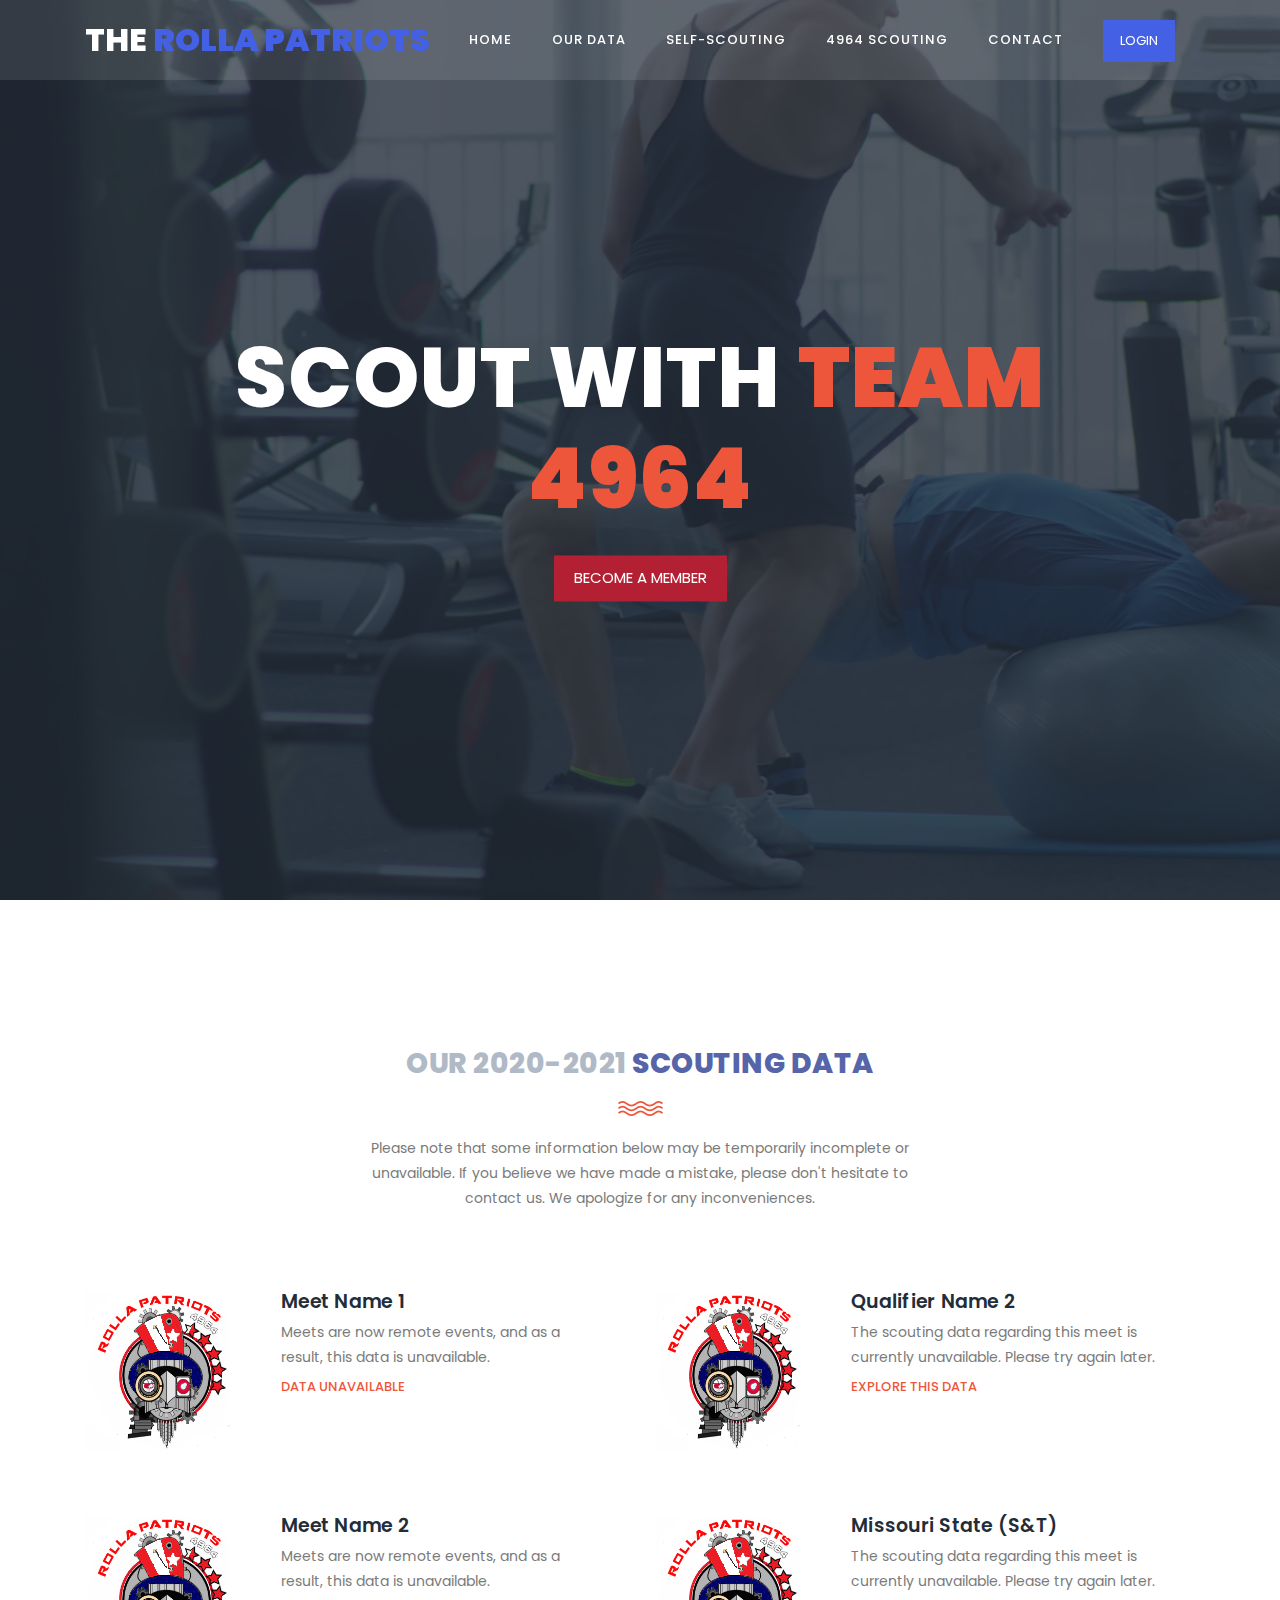
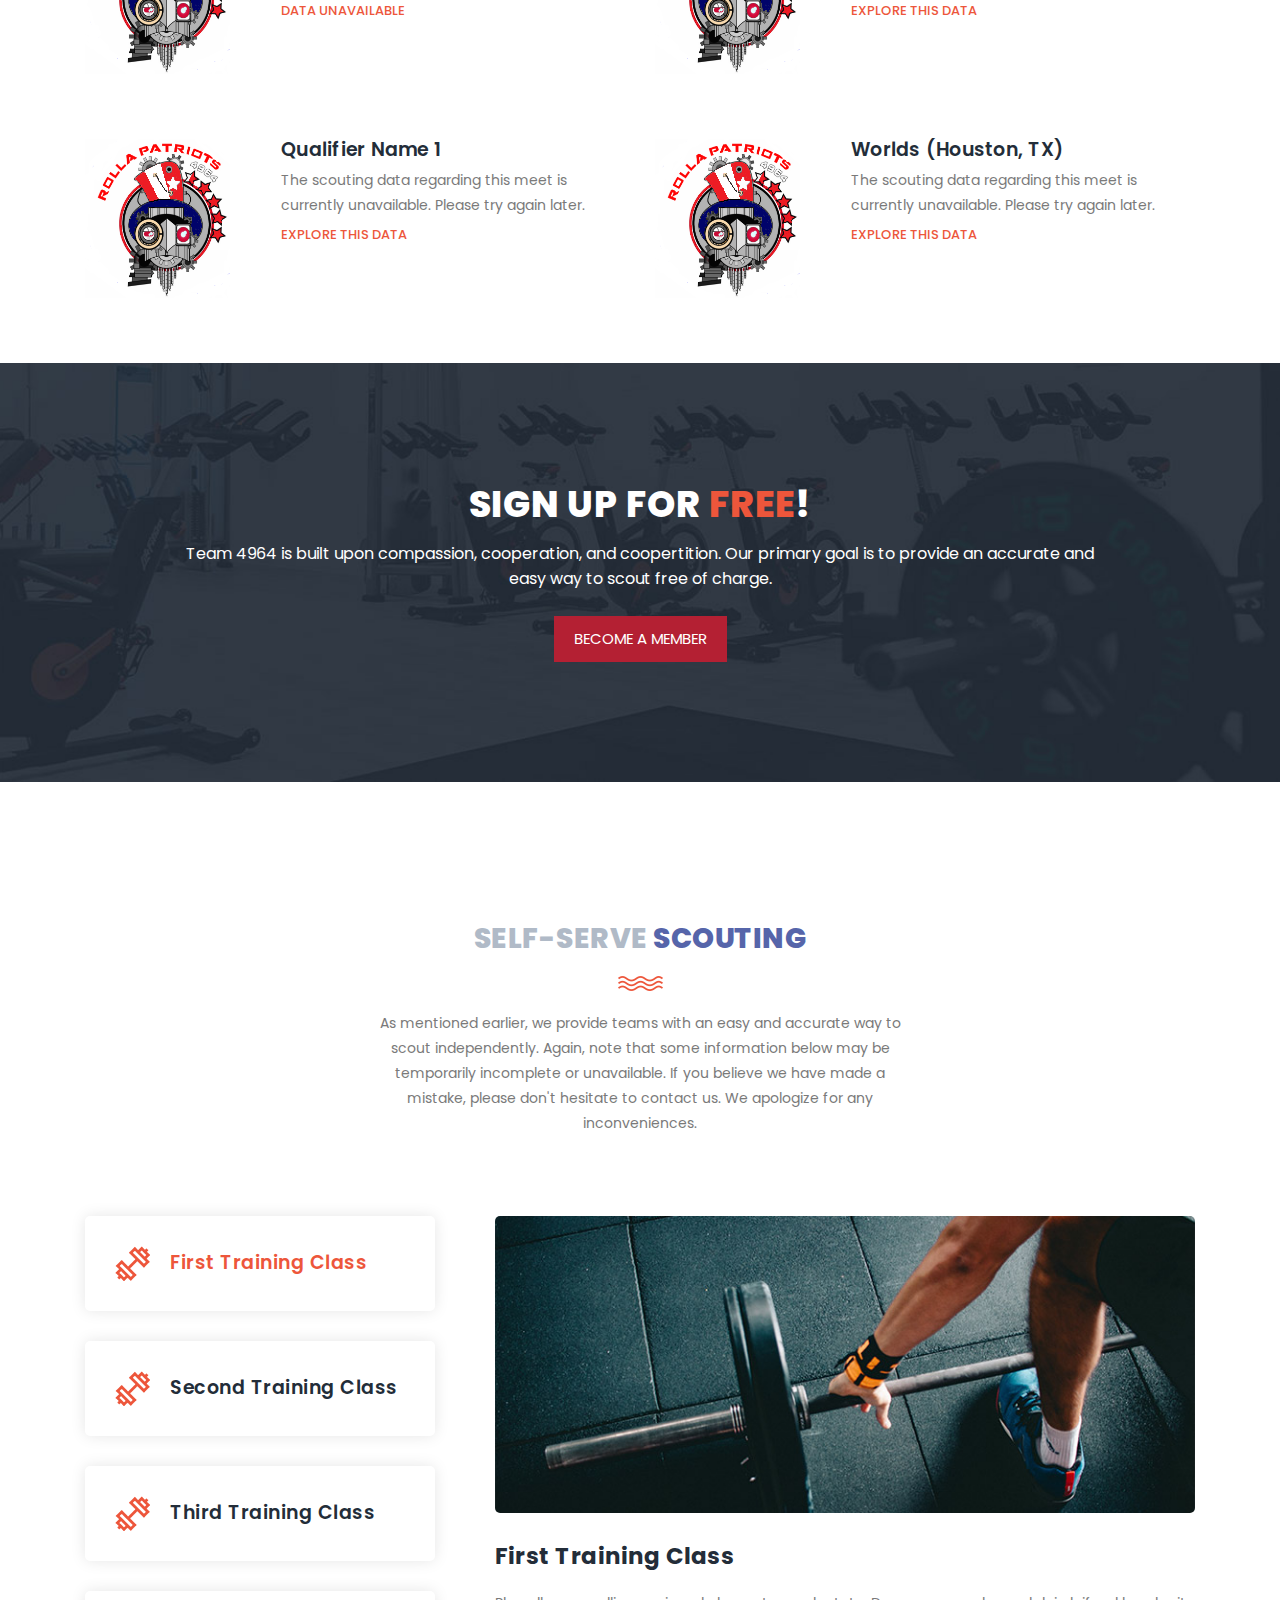
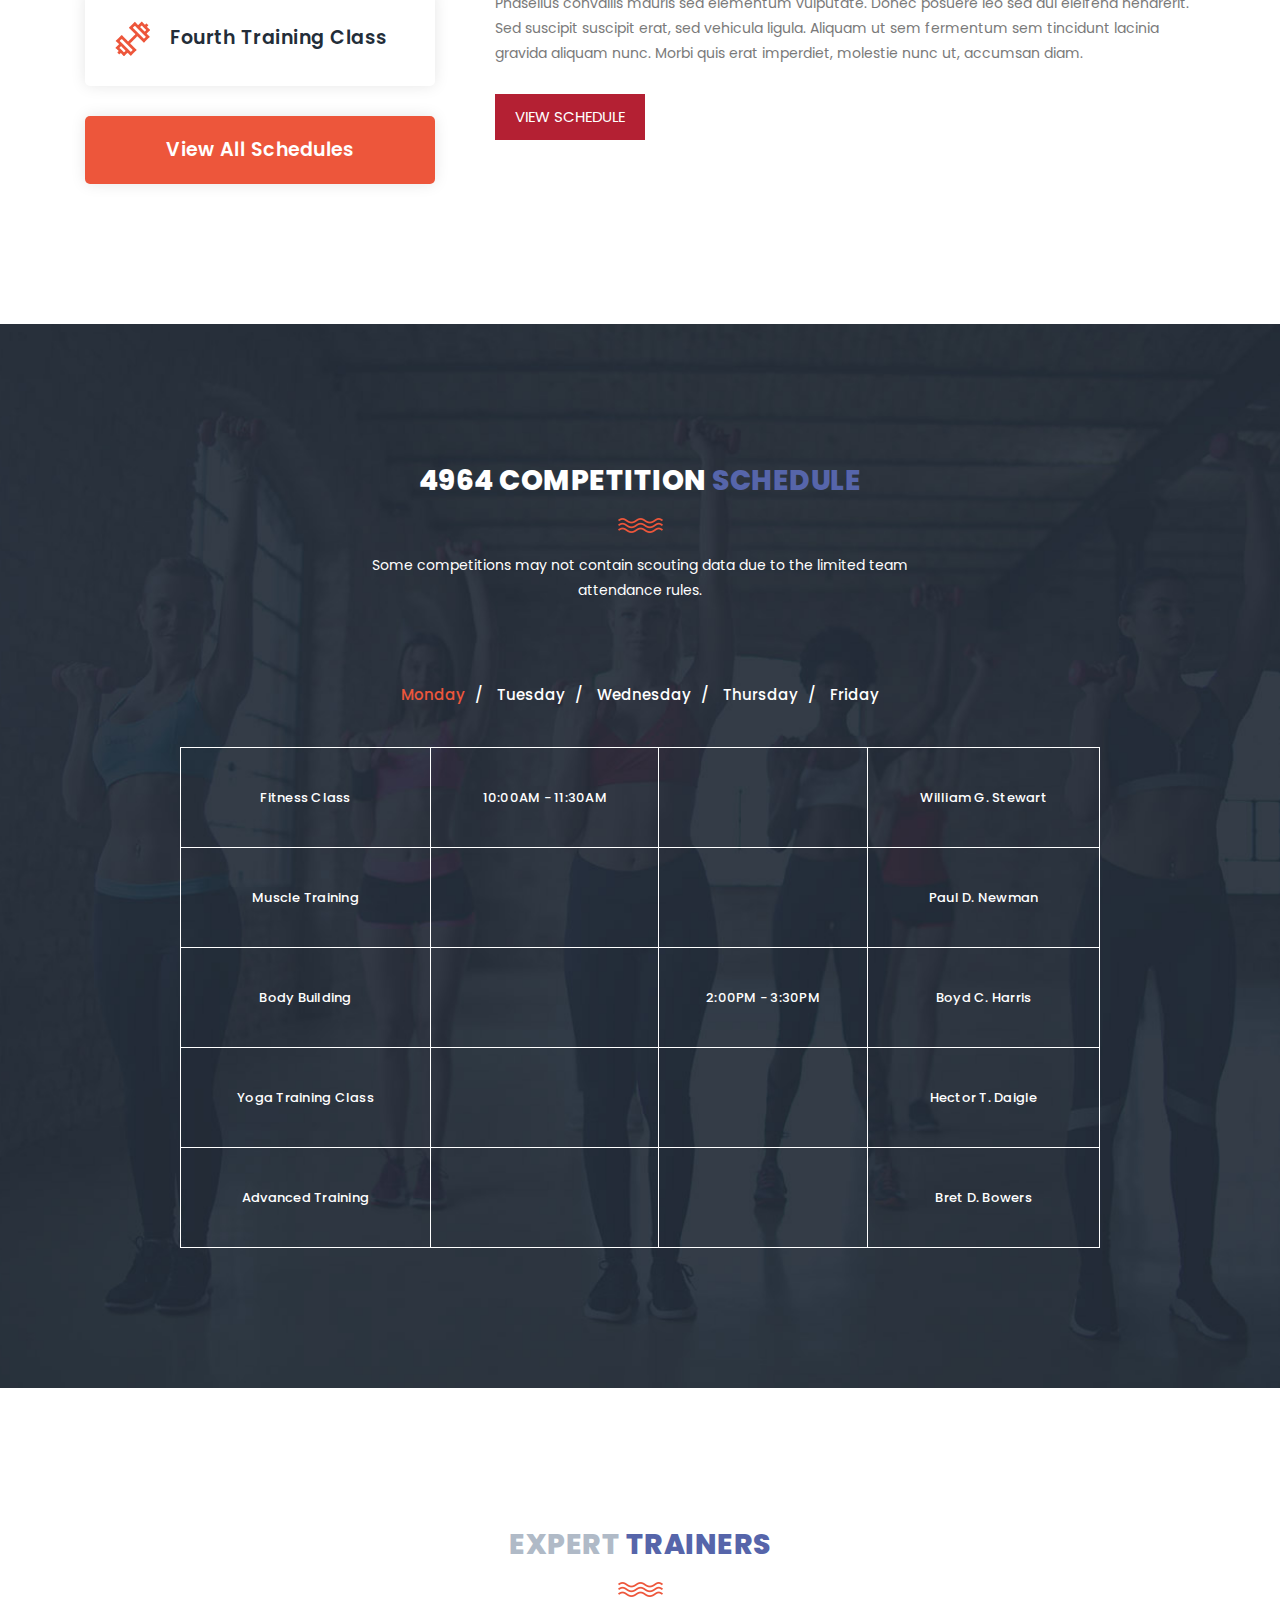
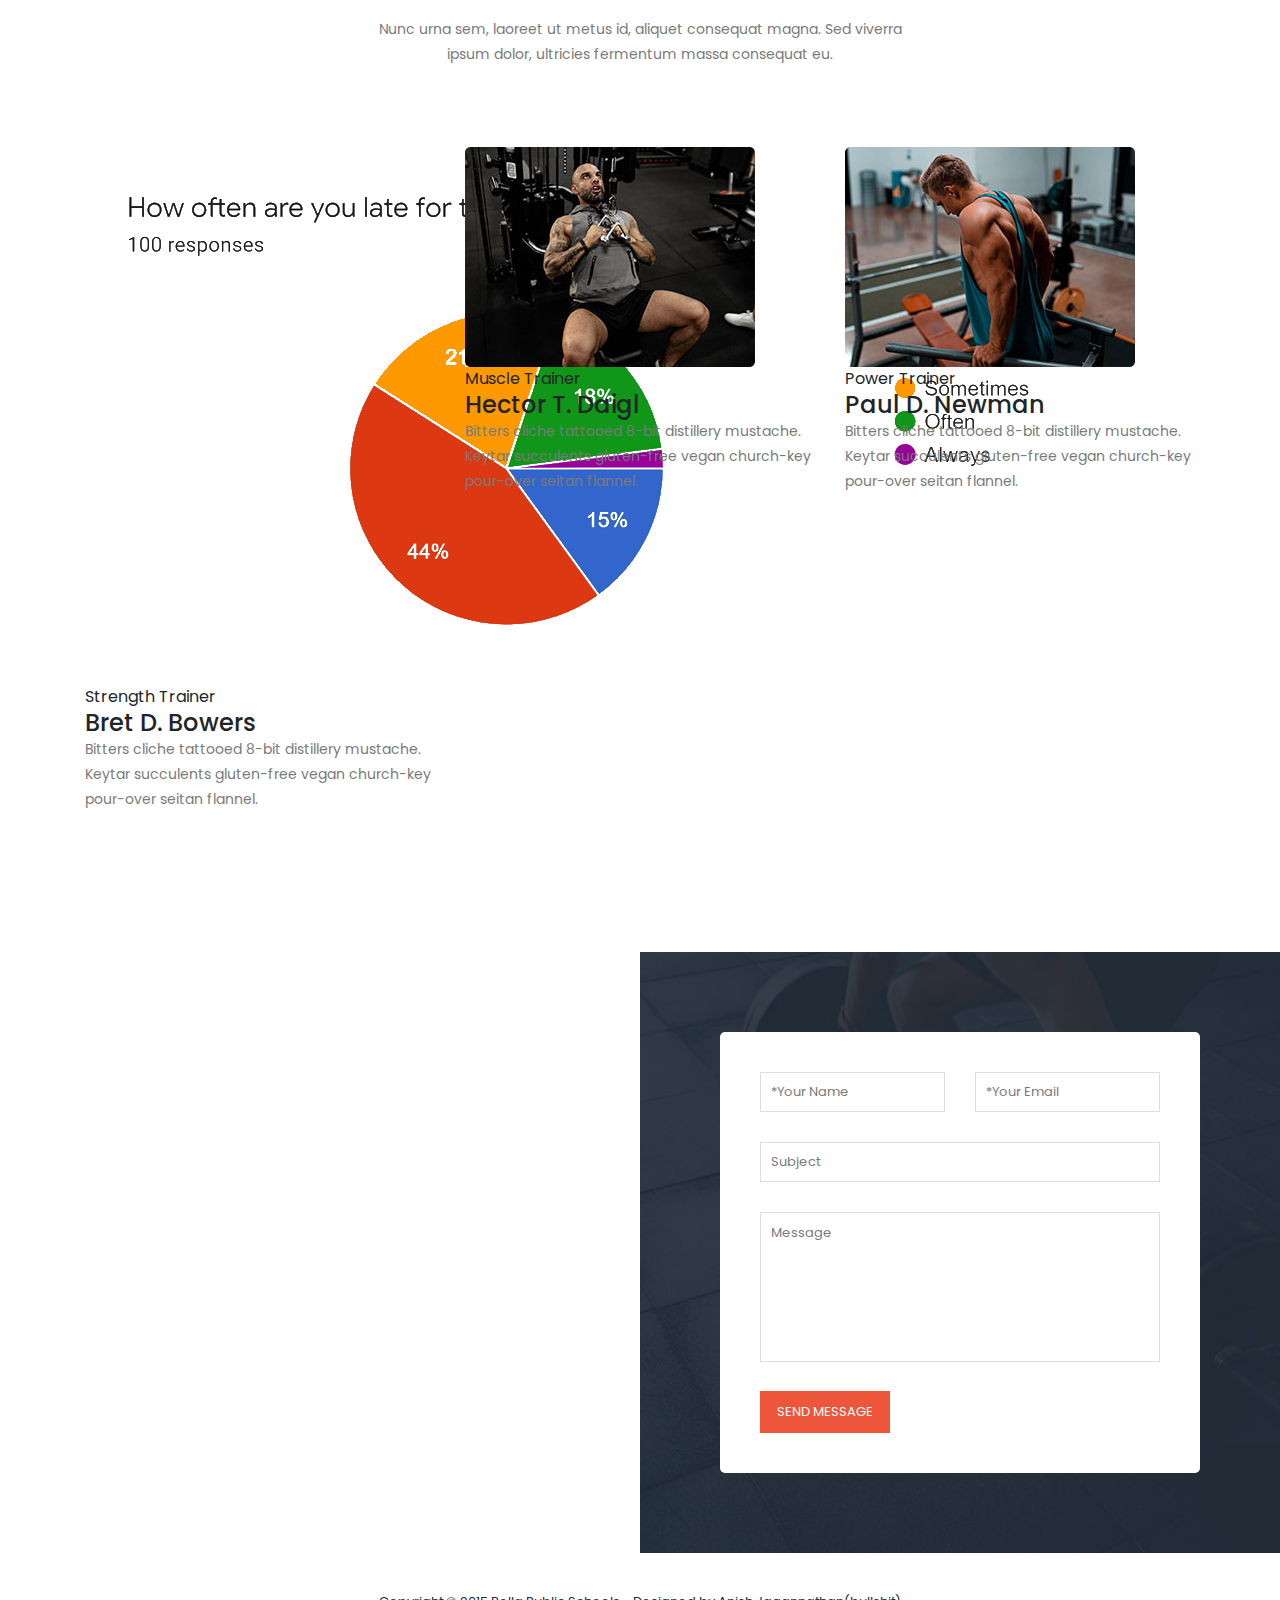
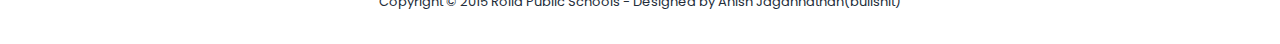
<file: Scouting Webpage/tester.html>
<!DOCTYPE html>
<html lang="en">

  <head>

    <meta charset="utf-8">
    <meta name="viewport" content="width=device-width, initial-scale=1, shrink-to-fit=no">
    <meta name="description" content="">
    <meta name="author" content="">
    <link href="https://fonts.googleapis.com/css?family=Poppins:100,100i,200,200i,300,300i,400,400i,500,500i,600,600i,700,700i,800,800i,900,900i&display=swap" rel="stylesheet">

    <title>The Rolla Patriot's Scouting Site</title>
<!--

TemplateMo 548 Training Studio

https://templatemo.com/tm-548-training-studio

-->
    <!-- Additional CSS Files -->
    <link rel="stylesheet" type="text/css" href="assets/css/bootstrap.min.css">

    <link rel="stylesheet" type="text/css" href="assets/css/font-awesome.css">

    <link rel="stylesheet" href="assets/css/templatemo-training-studio.css">

    </head>
    
    <body>
    
    <!-- ***** Preloader Start ***** -->
    <div id="js-preloader" class="js-preloader">
      <div class="preloader-inner">
        <span class="dot"></span>
        <div class="dots">
          <span></span>
          <span></span>
          <span></span>
        </div>
      </div>
    </div>
    <!-- ***** Preloader End ***** -->
    
    
    <!-- ***** Header Area Start ***** -->
    <header class="header-area header-sticky">
        <div class="container">
            <div class="row">
                <div class="col-12">
                    <nav class="main-nav">
                        <!-- ***** Logo Start ***** -->
                        <a href="index.html" class="logo">The <em>Rolla Patriots</em></a>
                        <!-- ***** Logo End ***** -->
                        <!-- ***** Menu Start ***** -->
                        <ul class="nav">
                            <li class="scroll-to-section"><a href="#top" class="active">Home</a></li>
                            <li class="scroll-to-section"><a href="#our-data">Our Data</a></li>
                            <li class="scroll-to-section"><a href="#our-classes">Self-Scouting</a></li>
                            <li class="scroll-to-section"><a href="#4964-Scouting">4964 Scouting</a></li>
                            <li class="scroll-to-section"><a href="#contact-us">Contact</a></li> 
                            <li class="main-button"><a href="https://accounts.google.com/signin/v2/identifier?hl=en&passive=true&continue=https%3A%2F%2Fwww.google.com%2F&ec=GAZAmgQ&flowName=GlifWebSignIn&flowEntry=ServiceLogin" target="_blank">Login</a></li>
                        </ul>        
                        <a class='menu-trigger'>
                            <span>Menu</span>
                        </a>
                        <!-- ***** Menu End ***** -->
                    </nav>
                </div>
            </div>
        </div>
    </header>
    <!-- ***** Header Area End ***** -->

    <!-- ***** Main Banner Area Start ***** -->
    <div class="main-banner" id="top">
        <video autoplay muted loop id="bg-video">
            <source src="assets/images/gym-video.mp4" type="video/mp4" />
        </video>

        <div class="video-overlay header-text">
            <div class="caption">
                <h2>Scout with <em>Team 4964</em></h2>
                <!--<h6>Committed to prominently representing Team 4964, FIRST Robotics, and the community.</h6> -->
                <div class="main-button scroll-to-section">
                    <a href="tester.html">Become a member</a>
                </div>
            </div>
        </div>
    </div>
    <!-- ***** Main Banner Area End ***** -->

    <!-- ***** Our-Data Item Start ***** -->
    <section class="section" id="our-data">
        <div class="container">
            <div class="row">
                <div class="col-lg-6 offset-lg-3">
                    <div class="section-heading">
                        <h2>Our 2020-2021 <em>Scouting Data</em></h2>
                        <img src="assets/images/line-dec.png" alt="waves">
                        <p>Please note that some information below may be temporarily incomplete or unavailable. If you believe we have made a mistake, please don't hesitate to contact us. We apologize for any inconveniences.</p>
                    </div>
                </div>
                <div class="col-lg-6">
                    <ul class="features-items">
                        <li class="feature-item">
                            <div class="left-icon">
                                <img src="assets/images/4964-Logo.PNG" alt="First One">
                            </div>
                            <div class="right-content">
                                <h4>Meet Name 1</h4>
                                <p>Meets are now remote events, and as a result, this data is unavailable.</p>
                                <a href="#" class="text-button">Data Unavailable</a>
                            </div>
                        </li>
                        <li class="feature-item">
                            <div class="left-icon">
                                <img src="assets/images/4964-Logo.PNG" alt="second one">
                            </div>
                            <div class="right-content">
                                <h4>Meet Name 2</h4>
                                <p>Meets are now remote events, and as a result, this data is unavailable.</p>
                                <a href="#" class="text-button">Data Unavailable</a>
                            </div>
                        </li>
                        <li class="feature-item">
                            <div class="left-icon">
                                <img src="assets/images/4964-Logo.PNG" alt="third gym training">
                            </div>
                            <div class="right-content">
                                <h4>Qualifier Name 1</h4>
                                <p>The scouting data regarding this meet is currently unavailable. Please try again later.</p>
                                <a href="#" class="text-button">Explore this Data</a>
                            </div>
                        </li>
                    </ul>
                </div>
                <div class="col-lg-6">
                    <ul class="features-items">
                        <li class="feature-item">
                            <div class="left-icon">
                                <img src="assets/images/4964-Logo.PNG" alt="fourth muscle">
                            </div>
                            <div class="right-content">
                                <h4>Qualifier Name 2</h4>
                                <p>The scouting data regarding this meet is currently unavailable. Please try again later.</p>
                                <a href="#" class="text-button">Explore this Data</a>
                            </div>
                        </li>
                        <li class="feature-item">
                            <div class="left-icon">
                                <img src="assets/images/4964-Logo.PNG" alt="training fifth">
                            </div>
                            <div class="right-content">
                                <h4>Missouri State (S&T)</h4>
                                <p>The scouting data regarding this meet is currently unavailable. Please try again later.</p>
                                <a href="#" class="text-button">Explore this Data</a>
                            </div>
                        </li>
                        <li class="feature-item">
                            <div class="left-icon">
                                <img src="assets/images/4964-Logo.PNG" alt="gym training">
                            </div>
                            <div class="right-content">
                                <h4>Worlds (Houston, TX)</h4>
                                <p>The scouting data regarding this meet is currently unavailable. Please try again later.</p>
                                <a href="#" class="text-button">Explore this Data</a>
                            </div>
                        </li>
                    </ul>
                </div>
            </div>
        </div>
    </section>
    <!-- ***** Our-Data Item End ***** -->

    <!-- ***** Call to Action Start ***** -->
    <section class="section" id="call-to-action">
        <div class="container">
            <div class="row">
                <div class="col-lg-10 offset-lg-1">
                    <div class="cta-content">
                        <h2>Sign up for <em>free</em>!</h2>
                        <p>Team 4964 is built upon compassion, cooperation, and coopertition. Our primary goal is to provide an accurate and easy way to scout free of charge.</p>
                        <div class="main-button scroll-to-section">
                            <a href="testedr.html">Become a member</a>
                        </div>
                    </div>
                </div>
            </div>
        </div>
    </section>
    <!-- ***** Call to Action End ***** -->

    <!-- ***** Our Classes Start ***** -->
    <section class="section" id="our-classes">
        <div class="container">
            <div class="row">
                <div class="col-lg-6 offset-lg-3">
                    <div class="section-heading">
                        <h2>Self-Serve <em>Scouting</em></h2>
                        <img src="assets/images/line-dec.png" alt="">
                        <p>As mentioned earlier, we provide teams with an easy and accurate way to scout independently. Again, note that some information below may be temporarily incomplete or unavailable. If you believe we have made a mistake, please don't hesitate to contact us. We apologize for any inconveniences.</p>
                    </div>
                </div>
            </div>
            <div class="row" id="tabs">
              <div class="col-lg-4">
                <ul>
                  <li><a href='#tabs-1'><img src="assets/images/tabs-first-icon.png" alt="">First Training Class</a></li>
                  <li><a href='#tabs-2'><img src="assets/images/tabs-first-icon.png" alt="">Second Training Class</a></a></li>
                  <li><a href='#tabs-3'><img src="assets/images/tabs-first-icon.png" alt="">Third Training Class</a></a></li>
                  <li><a href='#tabs-4'><img src="assets/images/tabs-first-icon.png" alt="">Fourth Training Class</a></a></li>
                  <div class="main-rounded-button"><a href="#">View All Schedules</a></div>
                </ul>
              </div>
              <div class="col-lg-8">
                <section class='tabs-content'>
                  <article id='tabs-1'>
                    <img src="assets/images/training-image-01.jpg" alt="First Class">
                    <h4>First Training Class</h4>
                    <p>Phasellus convallis mauris sed elementum vulputate. Donec posuere leo sed dui eleifend hendrerit. Sed suscipit suscipit erat, sed vehicula ligula. Aliquam ut sem fermentum sem tincidunt lacinia gravida aliquam nunc. Morbi quis erat imperdiet, molestie nunc ut, accumsan diam.</p>
                    <div class="main-button">
                        <a href="#">View Schedule</a>
                    </div>
                  </article>
                  <article id='tabs-2'>
                    <img src="assets/images/training-image-02.jpg" alt="Second Training">
                    <h4>Second Training Class</h4>
                    <p>Integer dapibus, est vel dapibus mattis, sem mauris luctus leo, ac pulvinar quam tortor a velit. Praesent ultrices erat ante, in ultricies augue ultricies faucibus. Nam tellus nibh, ullamcorper at mattis non, rhoncus sed massa. Cras quis pulvinar eros. Orci varius natoque penatibus et magnis dis parturient montes, nascetur ridiculus mus.</p>
                    <div class="main-button">
                        <a href="#">View Schedule</a>
                    </div>
                  </article>
                  <article id='tabs-3'>
                    <img src="assets/images/training-image-03.jpg" alt="Third Class">
                    <h4>Third Training Class</h4>
                    <p>Fusce laoreet malesuada rhoncus. Donec ultricies diam tortor, id auctor neque posuere sit amet. Aliquam pharetra, augue vel cursus porta, nisi tortor vulputate sapien, id scelerisque felis magna id felis. Proin neque metus, pellentesque pharetra semper vel, accumsan a neque.</p>
                    <div class="main-button">
                        <a href="#">View Schedule</a>
                    </div>
                  </article>
                  <article id='tabs-4'>
                    <img src="assets/images/training-image-04.jpg" alt="Fourth Training">
                    <h4>Fourth Training Class</h4>
                    <p>Pellentesque habitant morbi tristique senectus et netus et malesuada fames ac turpis egestas. Aenean ultrices elementum odio ac tempus. Etiam eleifend orci lectus, eget venenatis ipsum commodo et.</p>
                    <div class="main-button">
                        <a href="#">View Schedule</a>
                    </div>
                  </article>
                </section>
              </div>
            </div>
        </div>
    </section>
    <!-- ***** Our Classes End ***** -->
    
    <section class="section" id="schedule">
        <div class="container">
            <div class="row">
                <div class="col-lg-6 offset-lg-3">
                    <div class="section-heading dark-bg">
                        <h2>4964 Competition <em>Schedule</em></h2>
                        <img src="assets/images/line-dec.png" alt="">
                        <p>Some competitions may not contain scouting data due to the limited team attendance rules.</p>
                    </div>
                </div>
            </div>
            <div class="row">
                <div class="col-lg-12">
                    <div class="filters">
                        <ul class="schedule-filter">
                            <li class="active" data-tsfilter="monday">Monday</li>
                            <li data-tsfilter="tuesday">Tuesday</li>
                            <li data-tsfilter="wednesday">Wednesday</li>
                            <li data-tsfilter="thursday">Thursday</li>
                            <li data-tsfilter="friday">Friday</li>
                        </ul>
                    </div>
                </div>
                <div class="col-lg-10 offset-lg-1">
                    <div class="schedule-table filtering">
                        <table>
                            <tbody>
                                <tr>
                                    <td class="day-time">Fitness Class</td>
                                    <td class="monday ts-item show" data-tsmeta="monday">10:00AM - 11:30AM</td>
                                    <td class="tuesday ts-item" data-tsmeta="tuesday">2:00PM - 3:30PM</td>
                                    <td>William G. Stewart</td>
                                </tr>
                                <tr>
                                    <td class="day-time">Muscle Training</td>
                                    <td class="friday ts-item" data-tsmeta="friday">10:00AM - 11:30AM</td>
                                    <td class="thursday friday ts-item" data-tsmeta="thursday" data-tsmeta="friday">2:00PM - 3:30PM</td>
                                    <td>Paul D. Newman</td>
                                </tr>
                                <tr>
                                    <td class="day-time">Body Building</td>
                                    <td class="tuesday ts-item" data-tsmeta="tuesday">10:00AM - 11:30AM</td>
                                    <td class="monday ts-item show" data-tsmeta="monday">2:00PM - 3:30PM</td>
                                    <td>Boyd C. Harris</td>
                                </tr>
                                <tr>
                                    <td class="day-time">Yoga Training Class</td>
                                    <td class="wednesday ts-item" data-tsmeta="wednesday">10:00AM - 11:30AM</td>
                                    <td class="friday ts-item" data-tsmeta="friday">2:00PM - 3:30PM</td>
                                    <td>Hector T. Daigle</td>
                                </tr>
                                <tr>
                                    <td class="day-time">Advanced Training</td>
                                    <td class="thursday ts-item" data-tsmeta="thursday">10:00AM - 11:30AM</td>
                                    <td class="wednesday ts-item" data-tsmeta="wednesday">2:00PM - 3:30PM</td>
                                    <td>Bret D. Bowers</td>
                                </tr>
                            </tbody>
                        </table>
                    </div>
                </div>
            </div>
        </div>
    </section>

    <!-- ***** Testimonials Starts ***** -->
    <section class="section" id="4964-Scouting">
        <div class="container">
            <div class="row">
                <div class="col-lg-6 offset-lg-3">
                    <div class="section-heading">
                        <h2>Expert <em>Trainers</em></h2>
                        <img src="assets/images/line-dec.png" alt="">
                        <p>Nunc urna sem, laoreet ut metus id, aliquet consequat magna. Sed viverra ipsum dolor, ultricies fermentum massa consequat eu.</p>
                    </div>
                </div>
            </div>
            <div class="row">
                <div class="col-lg-4">
                    <div class="trainer-item">
                        <div class="image-thumb">
                            <img src="assets/images/output-onlinepngtools.png" alt="">
                        </div>
                        <div class="down-content">
                            <span>Strength Trainer</span>
                            <h4>Bret D. Bowers</h4>
                            <p>Bitters cliche tattooed 8-bit distillery mustache. Keytar succulents gluten-free vegan church-key pour-over seitan flannel.</p>
                        </div>
                    </div>
                </div>
                <div class="col-lg-4">
                    <div class="trainer-item">
                        <div class="image-thumb">
                            <img src="assets/images/second-trainer.jpg" alt="">
                        </div>
                        <div class="down-content">
                            <span>Muscle Trainer</span>
                            <h4>Hector T. Daigl</h4>
                            <p>Bitters cliche tattooed 8-bit distillery mustache. Keytar succulents gluten-free vegan church-key pour-over seitan flannel.</p>
                        </div>
                    </div>
                </div>
                <div class="col-lg-4">
                    <div class="trainer-item">
                        <div class="image-thumb">
                            <img src="assets/images/third-trainer.jpg" alt="">
                        </div>
                        <div class="down-content">
                            <span>Power Trainer</span>
                            <h4>Paul D. Newman</h4>
                            <p>Bitters cliche tattooed 8-bit distillery mustache. Keytar succulents gluten-free vegan church-key pour-over seitan flannel.</p>
                        </div>
                    </div>
                </div>
            </div>
        </div>
    </section>
    <!-- ***** Testimonials Ends ***** -->
    
    <!-- ***** Contact Us Area Starts ***** -->
    <section class="section" id="contact-us">
        <div class="container-fluid">
            <div class="row">
                <div class="col-lg-6 col-md-6 col-xs-12">
                    <div id="map">
                      <iframe src="https://maps.google.com/maps?q=Av.+L%C3%BAcio+Costa,+Rio+de+Janeiro+-+RJ,+Brazil&t=&z=13&ie=UTF8&iwloc=&output=embed" width="100%" height="600px" frameborder="0" style="border:0" allowfullscreen></iframe>
                    </div>
                </div>
                <div class="col-lg-6 col-md-6 col-xs-12">
                    <div class="contact-form">
                        <form id="contact" action="" method="post">
                          <div class="row">
                            <div class="col-md-6 col-sm-12">
                              <fieldset>
                                <input name="name" type="text" id="name" placeholder="*Your Name" required="">
                              </fieldset>
                            </div>
                            <div class="col-md-6 col-sm-12">
                              <fieldset>
                                <input name="email" type="text" id="email" pattern="[^ @]*@[^ @]*" placeholder="*Your Email" required="">
                              </fieldset>
                            </div>
                            <div class="col-md-12 col-sm-12">
                              <fieldset>
                                <input name="subject" type="text" id="subject" placeholder="Subject">
                              </fieldset>
                            </div>
                            <div class="col-lg-12">
                              <fieldset>
                                <textarea name="message" rows="6" id="message" placeholder="Message" required=""></textarea>
                              </fieldset>
                            </div>
                            <div class="col-lg-12">
                              <fieldset>
                                <button type="submit" id="form-submit" class="main-button">Send Message</button>
                              </fieldset>
                            </div>
                          </div>
                        </form>
                    </div>
                </div>
            </div>
        </div>
    </section>
    <!-- ***** Contact Us Area Ends ***** -->
    
    <!-- ***** Footer Start ***** -->
    <footer>
        <div class="container">
            <div class="row">
                <div class="col-lg-12">
                    <p>Copyright &copy; 2015 Rolla Public Schools
                    
                    - Designed by Anish Jagannathan(bullshit)<p>
                    
                    <!-- You shall support us a little via PayPal to info@templatemo.com -->
                    
                </div>
            </div>
        </div>
    </footer>

    <!-- jQuery -->
    <script src="assets/js/jquery-2.1.0.min.js"></script>

    <!-- Bootstrap -->
    <script src="assets/js/popper.js"></script>
    <script src="assets/js/bootstrap.min.js"></script>

    <!-- Plugins -->
    <script src="assets/js/scrollreveal.min.js"></script>
    <script src="assets/js/waypoints.min.js"></script>
    <script src="assets/js/jquery.counterup.min.js"></script>
    <script src="assets/js/imgfix.min.js"></script> 
    <script src="assets/js/mixitup.js"></script> 
    <script src="assets/js/accordions.js"></script>
    
    <!-- Global Init -->
    <script src="assets/js/custom.js"></script>

  </body>
</html>
</file>
<file: assets/css/templatemo-training-studio.css>
/*

TemplateMo 548 Training Studio

https://templatemo.com/tm-548-training-studio

*/

/* ---------------------------------------------
Table of contents
------------------------------------------------
01. font & reset css
02. reset
03. global styles
04. header
05. banner
06. features
07. testimonials
08. contact
09. footer
10. preloader
11. search
12. portfolio

--------------------------------------------- */
/* 
---------------------------------------------
font & reset css
--------------------------------------------- 
*/
@import url("https://fonts.googleapis.com/css?family=Poppins:100,100i,200,200i,300,300i,400,400i,500,500i,600,600i,700,700i,800,800i,900,900i");
/* 
---------------------------------------------
reset
--------------------------------------------- 
*/
html, body, div, span, applet, object, iframe, h1, h2, h3, h4, h5, h6, p, blockquote, div
pre, a, abbr, acronym, address, big, cite, code, del, dfn, em, font, img, ins, kbd, q,
s, samp, small, strike, strong, sub, sup, tt, var, b, u, i, center, dl, dt, dd, ol, ul, li,
figure, header, nav, section, article, aside, footer, figcaption {
  margin: 0;
  padding: 0;
  border: 0;
  outline: 0;
}

.clearfix:after {
  content: ".";
  display: block;
  clear: both;
  visibility: hidden;
  line-height: 0;
  height: 0;
}

.clearfix {
  display: inline-block;
}

html[xmlns] .clearfix {
  display: block;
}

* html .clearfix {
  height: 1%;
}

ul, li {
  padding: 0;
  margin: 0;
  list-style: none;
}

header, nav, section, article, aside, footer, hgroup {
  display: block;
}

* {
  box-sizing: border-box;
}

html, body {
  font-family: 'Poppins', sans-serif;
  font-weight: 400;
  background-color: #fff;
  font-size: 16px;
  -ms-text-size-adjust: 100%;
  -webkit-font-smoothing: antialiased;
  -moz-osx-font-smoothing: grayscale;
}

a {
  text-decoration: none !important;
}

h1, h2, h3, h4, h5, h6 {
  margin-top: 0px;
  margin-bottom: 0px;
}

ul {
  margin-bottom: 0px;
}

p {
  font-size: 14px;
  line-height: 25px;
  color: #7a7a7a;
}

/* 
---------------------------------------------
global styles
--------------------------------------------- 
*/
html,
body {
  background: #fff;
  font-family: 'Poppins', sans-serif;
}

::selection {
  background: #ed563b;
  color: #fff;
}

::-moz-selection {
  background: #ed563b;
  color: #fff;
}

@media (max-width: 991px) {
  html, body {
    overflow-x: hidden;
  }
  .mobile-top-fix {
    margin-top: 30px;
    margin-bottom: 0px;
  }
  .mobile-bottom-fix {
    margin-bottom: 30px;
  }
  .mobile-bottom-fix-big {
    margin-bottom: 60px;
  }
}

.section-heading {
  text-align: center;
  margin-top: 140px;
  margin-bottom: 80px;
}

.section-heading h2 {
  font-size: 28px;
  font-weight: 800;
  color: #232d39;
  text-transform: uppercase;
  letter-spacing: 0.5px;
  margin-top: 0px;
  margin-bottom: 0px;
}

.section-heading h2 em {
  font-style: normal;
  color: #ed563b;
}

.section-heading img {
  margin: 20px auto;
}

.dark-bg h2 {
  color: #fff;
}

.dark-bg p {
  color: #fff;
}

.main-button a {
  display: inline-block;
  font-size: 15px;
  padding: 12px 20px;
  background-color: #ed563b;
  color: #fff;
  text-align: center;
  font-weight: 400;
  text-transform: uppercase;
  transition: all .3s;
}

.main-button a:hover {
  background-color: #f9735b;
}


/* 
---------------------------------------------
header
--------------------------------------------- 
*/

.background-header {
  background: rgba(250,250,250,0.99) !important;
  height: 80px!important;
  position: fixed!important;
  top: 0px;
  left: 0px;
  right: 0px;
  box-shadow: 0px 0px 10px rgba(0,0,0,0.15)!important;
}

.background-header .logo,
.background-header .main-nav .nav li a {
  color: #232d39!important;
}

.background-header .main-nav .nav li:last-child a {
  color: #fff !important;
}

.background-header .main-nav .nav li:last-child a:hover {
  color: #fff!important;
}

.background-header .main-nav .nav li:hover a {
  color: #ed563b!important;
}

.background-header .nav li a.active {
  color: #ed563b!important;
}

.header-area {
  position: absolute;
  top: 0px;
  left: 0px;
  right: 0px;
  z-index: 100;
  height: 80px;
  background: rgba(250,250,250,0.1);
  -webkit-transition: all .5s ease 0s;
  -moz-transition: all .5s ease 0s;
  -o-transition: all .5s ease 0s;
  transition: all .5s ease 0s;
}

.header-area .main-nav {
  min-height: 80px;
  background: transparent;
}

.header-area .main-nav .logo {
  line-height: 80px;
  color: #fff;
  font-size: 32px;
  font-weight: 800;
  text-transform: uppercase;
  float: left;
  -webkit-transition: all 0.3s ease 0s;
  -moz-transition: all 0.3s ease 0s;
  -o-transition: all 0.3s ease 0s;
  transition: all 0.3s ease 0s;
}

.header-area .main-nav .logo em {
  font-style: normal;
  color: #ed563b;
  font-weight: 900;
}

.header-area .main-nav .nav {
  float: right;
  margin-top: 27px;
  margin-right: 0px;
  background-color: transparent;
  -webkit-transition: all 0.3s ease 0s;
  -moz-transition: all 0.3s ease 0s;
  -o-transition: all 0.3s ease 0s;
  transition: all 0.3s ease 0s;
  position: relative;
  z-index: 999;
}

.header-area .main-nav .nav li {
  padding-left: 20px;
  padding-right: 20px;
}

.header-area .main-nav .nav li a {
  display: block;
  font-weight: 500;
  font-size: 13px;
  color: #7a7a7a;
  text-transform: uppercase;
  -webkit-transition: all 0.3s ease 0s;
  -moz-transition: all 0.3s ease 0s;
  -o-transition: all 0.3s ease 0s;
  transition: all 0.3s ease 0s;
  height: 40px;
  line-height: 40px;
  border: transparent;
  letter-spacing: 1px;
}

.header-area .main-nav .nav li a {
  color: #fff;
}

.header-area .main-nav .nav li:last-child a {
  display: inline-block;
  font-size: 13px;
  padding: 11px 17px;
  background-color: #ed563b;
  color: #fff;
  text-align: center;
  font-weight: 400;
  letter-spacing: 0px;
  text-transform: uppercase;
  transition: all .3s;
  height: auto;
  line-height: 20px;
}

.header-area .main-nav .nav li:last-child a:hover {
  background-color: #f9735b;
  opacity: 1;
}

.header-area .main-nav .nav li:hover a,
.header-area .main-nav .nav li a.active {
  color: #ed563b!important;
  opacity: 1;
}

.background-header .main-nav .nav li:hover a,
.background-header .main-nav .nav li a.active {
  color: #ed563b!important;
  opacity: 1;
}

.header-area .main-nav .menu-trigger {
  cursor: pointer;
  display: block;
  position: absolute;
  top: 23px;
  width: 32px;
  height: 40px;
  text-indent: -9999em;
  z-index: 99;
  right: 40px;
  display: none;
}

.header-area .main-nav .menu-trigger span,
.header-area .main-nav .menu-trigger span:before,
.header-area .main-nav .menu-trigger span:after {
  -moz-transition: all 0.4s;
  -o-transition: all 0.4s;
  -webkit-transition: all 0.4s;
  transition: all 0.4s;
  background-color: #1e1e1e;
  display: block;
  position: absolute;
  width: 30px;
  height: 2px;
  left: 0;
}

.background-header .main-nav .menu-trigger span,
.background-header .main-nav .menu-trigger span:before,
.background-header .main-nav .menu-trigger span:after {
  background-color: #1e1e1e;
}

.header-area .main-nav .menu-trigger span:before,
.header-area .main-nav .menu-trigger span:after {
  -moz-transition: all 0.4s;
  -o-transition: all 0.4s;
  -webkit-transition: all 0.4s;
  transition: all 0.4s;
  background-color: #1e1e1e;
  display: block;
  position: absolute;
  width: 30px;
  height: 2px;
  left: 0;
  width: 75%;
}

.background-header .main-nav .menu-trigger span:before,
.background-header .main-nav .menu-trigger span:after {
  background-color: #1e1e1e;
}

.header-area .main-nav .menu-trigger span:before,
.header-area .main-nav .menu-trigger span:after {
  content: "";
}

.header-area .main-nav .menu-trigger span {
  top: 16px;
}

.header-area .main-nav .menu-trigger span:before {
  -moz-transform-origin: 33% 100%;
  -ms-transform-origin: 33% 100%;
  -webkit-transform-origin: 33% 100%;
  transform-origin: 33% 100%;
  top: -10px;
  z-index: 10;
}

.header-area .main-nav .menu-trigger span:after {
  -moz-transform-origin: 33% 0;
  -ms-transform-origin: 33% 0;
  -webkit-transform-origin: 33% 0;
  transform-origin: 33% 0;
  top: 10px;
}

.header-area .main-nav .menu-trigger.active span,
.header-area .main-nav .menu-trigger.active span:before,
.header-area .main-nav .menu-trigger.active span:after {
  background-color: transparent;
  width: 100%;
}

.header-area .main-nav .menu-trigger.active span:before {
  -moz-transform: translateY(6px) translateX(1px) rotate(45deg);
  -ms-transform: translateY(6px) translateX(1px) rotate(45deg);
  -webkit-transform: translateY(6px) translateX(1px) rotate(45deg);
  transform: translateY(6px) translateX(1px) rotate(45deg);
  background-color: #1e1e1e;
}

.background-header .main-nav .menu-trigger.active span:before {
  background-color: #1e1e1e;
}

.header-area .main-nav .menu-trigger.active span:after {
  -moz-transform: translateY(-6px) translateX(1px) rotate(-45deg);
  -ms-transform: translateY(-6px) translateX(1px) rotate(-45deg);
  -webkit-transform: translateY(-6px) translateX(1px) rotate(-45deg);
  transform: translateY(-6px) translateX(1px) rotate(-45deg);
  background-color: #1e1e1e;
}

.background-header .main-nav .menu-trigger.active span:after {
  background-color: #1e1e1e;
}

.header-area.header-sticky {
  min-height: 80px;
}

.header-area.header-sticky .nav {
  margin-top: 20px !important;
}

.header-area.header-sticky .nav li a.active {
  color: #ed563b;
}

@media (max-width: 1200px) {
  .header-area .main-nav .nav li {
    padding-left: 12px;
    padding-right: 12px;
  }
  .header-area .main-nav:before {
    display: none;
  }
}

@media (max-width: 767px) {
  .header-area .main-nav .logo {
    color: #1e1e1e;
  }
  .header-area.header-sticky .nav li a:hover,
  .header-area.header-sticky .nav li a.active {
    color: #ed563b!important;
    opacity: 1;
  }
  .header-area {
    background-color: #f7f7f7;
    padding: 0px 15px;
    height: 80px;
    box-shadow: none;
    text-align: center;
  }
  .header-area .container {
    padding: 0px;
  }
  .header-area .logo {
    margin-left: 30px;
  }
  .header-area .menu-trigger {
    display: block !important;
  }
  .header-area .main-nav {
    overflow: hidden;
  }
  .header-area .main-nav .nav {
    float: none;
    width: 100%;
    display: none;
    -webkit-transition: all 0s ease 0s;
    -moz-transition: all 0s ease 0s;
    -o-transition: all 0s ease 0s;
    transition: all 0s ease 0s;
    margin-left: 0px;
  }
  .header-area .main-nav .nav li:first-child {
    border-top: 1px solid #eee;
  }
  .header-area .main-nav .nav li:last-child {
    width: 100%;
    background-color: #ed563b;
    color: #fff;
  }
  .header-area .main-nav .nav li:last-child a {
    background-color: #ed563b!important;
  }
  .header-area .main-nav .nav li:last-child a:hover,
  .header-area .main-nav .nav li:last-child:hover a {
    background-color: #ed563b!important;
    color: #fff!important;
  }
  .header-area.header-sticky .nav {
    margin-top: 80px !important;
  }
  .header-area .main-nav .nav li {
    width: 100%;
    background: #fff;
    border-bottom: 1px solid #eee;
    padding-left: 0px !important;
    padding-right: 0px !important;
  }
  .header-area .main-nav .nav li a {
    height: 50px !important;
    line-height: 50px !important;
    padding: 0px !important;
    border: none !important;
    background: #f7f7f7 !important;
    color: #232d39 !important;
  }
  .header-area .main-nav .nav li:last-child a {
    color: #fff!important;
  }
  .header-area .main-nav .nav li a:hover {
    background: #eee !important;
    color: #ed563b!important;
  }
  .header-area .main-nav .nav li.submenu ul {
    position: relative;
    visibility: inherit;
    opacity: 1;
    z-index: 1;
    transform: translateY(0%);
    transition-delay: 0s, 0s, 0.3s;
    top: 0px;
    width: 100%;
    box-shadow: none;
    height: 0px;
  }
  .header-area .main-nav .nav li.submenu ul li a {
    font-size: 12px;
    font-weight: 400;
  }
  .header-area .main-nav .nav li.submenu ul li a:hover:before {
    width: 0px;
  }
  .header-area .main-nav .nav li.submenu ul.active {
    height: auto !important;
  }
  .header-area .main-nav .nav li.submenu:after {
    color: #3B566E;
    right: 25px;
    font-size: 14px;
    top: 15px;
  }
  .header-area .main-nav .nav li.submenu:hover ul, .header-area .main-nav .nav li.submenu:focus ul {
    height: 0px;
  }
}

@media (min-width: 767px) {
  .header-area .main-nav .nav {
    display: flex !important;
  }
}


/* 
---------------------------------------------
banner
--------------------------------------------- 
*/

.main-banner {
  position: relative;
}

#bg-video {
    min-width: 100%;
    min-height: 100vh;
    max-width: 100%;
    max-height: 100vh;
    object-fit: cover;
    z-index: -1;
}

#bg-video::-webkit-media-controls {
    display: none !important;
}

.video-overlay {
    position: absolute;
    background-color: rgba(35,45,57,0.8);
    top: 0;
    left: 0;
    bottom: 7px;
    width: 100%;
}

.main-banner .caption {
  text-align: center;
  position: absolute;
  width: 80%;
  left: 50%;
  top: 50%;
  transform: translate(-50%,-50%);
}

.main-banner .caption h6 {
  margin-top: 0px;
  font-size: 18px;
  text-transform: uppercase;
  font-weight: 800;
  color: #fff;
  letter-spacing: 0.5px;
}

.main-banner .caption h2 {
  margin-top: 30px;
  margin-bottom: 25px;
  font-size: 84px;
  text-transform: uppercase;
  font-weight: 800;
  color: #fff;
  letter-spacing: 1px;
}

.main-banner .caption h2 em {
  font-style: normal;
  color: #ed563b;
  font-weight: 900;
}


/*
---------------------------------------------
features
---------------------------------------------
*/

#features {
  margin-bottom: 80px;
}

.feature-item {
  display: inline-block;
  margin-bottom: 60px;
}

.feature-item .left-icon img {
  float: left;
  margin-right: 30px;
}

.feature-item .right-content {
  display: inline;
}

.feature-item .right-content h4 {
  margin-top: 0px;
  margin-bottom:  7px;
  letter-spacing: 0.25px;
  color: #232d39;
  font-size: 19px;
  font-weight: 600;
  text-transform: capitalize;
}

.feature-item .right-content a.text-button {
  margin-top: 7px;
  display: inline-block;
  font-size: 13px;
  text-transform: uppercase;
  color: #ed563b;
  font-weight: 500;
}

/*
---------------------------------------------
subscribe
---------------------------------------------
*/

#call-to-action {
  padding: 120px 0px;
  background-image: url(../images/cta-bg.jpg);
  background-position: center center;
  background-repeat: no-repeat;
  background-size: cover;
  text-align: center;
}

.cta-content h2 {
  font-size: 36px;
  text-transform: uppercase;
  font-weight: 800;
  color: #fff;
  letter-spacing: 1px;
}

.cta-content h2 em {
  font-style: normal;
  color: #ed563b;
}

.cta-content p {
  font-size: 16px;
  color: #fff;
  margin: 15px 0px 25px 0px;
}



/*
--------------------------------------------
Our Classes
--------------------------------------------
*/

#our-classes {
  margin-bottom: 140px;
}

#tabs ul {
  margin: 0;
  padding: 0;
}
#tabs ul li {
  margin-bottom: 30px;
  display: inline-block;
  width: 100%;
}
#tabs ul li:last-child {
  margin-bottom: 0px;
}
#tabs ul li a {
  text-transform: capitalize;
  width: 100%;
  padding: 30px 30px;
  display: inline-block;
  background-color: #fff;
  box-shadow: 0px 0px 15px rgba(0,0,0,0.1);
  border-radius: 5px;
  font-size: 19px;
  color: #232d39;
  letter-spacing: 0.5px;
  font-weight: 600;
  transition: all 0.3s;
}
#tabs .main-rounded-button a {
  text-align: center;
  padding: 20px 30px;
  width: 100%;
  border-radius: 5px;
  display: inline-block;
  box-shadow: 0px 0px 15px rgba(0,0,0,0.1);
  color: #fff;
  font-size: 19px;
  letter-spacing: 0.5px;
  font-weight: 600;
  background-color: #ed563b;
}
#tabs .main-rounded-button a:hover {
  background-color: #f9735b;
}
#tabs ul li a img {
  max-width: 100%;
  margin-right: 20px;
}
#tabs ul .ui-tabs-active span {
  background: #faf5b2;
  border: #faf5b2;
  line-height: 90px;
  border-bottom: none;
}
#tabs ul .ui-tabs-active a {
  color: #ed563b;
}
#tabs ul .ui-tabs-active span {
  color: #1e1e1e;
}
.tabs-content {
  margin-left: 30px;
  text-align: left;
  display: inline-block;
  transition: all 0.3s;
}
.tabs-content img {
  max-width: 100%;
  overflow: hidden;
  border-radius: 5px;
}
.tabs-content h4 {
  font-size: 23px;
  font-weight: 700;
  color: #232d39;
  letter-spacing: 0.5px;
  margin-bottom: 20px;
  margin-top: 30px;
}
.tabs-content p {
  font-size: 14px;
  color: #7a7a7a;
  margin-bottom: 28px;
}


/* 
---------------------------------------------
schedule
--------------------------------------------- 
*/

#schedule {
  padding: 0px 0px 140px 0px;
  background-image: url(../images/schedule-bg.jpg);
  background-position: center center;
  background-repeat: no-repeat;
  background-size: cover;
}

#schedule table {
  width: 100%;
  text-align: center;
  border: 1px solid #fff;
}

#schedule table tbody {
  border-top: 1px solid #fff; 
}

#schedule table tbody tr {
  border-bottom: 1px solid #fff;
}

#schedule table tbody tr td {
  border-right: 1px solid #fff;
  height: 100px;
}

#schedule table tr td {
  color: #fff;
  font-size: 13px;
  text-transform: capitalize;
  font-weight: 500;
  letter-spacing: 0.25px;
}

.schedule-table.filtering .ts-item {
    opacity: 0;
    transition: all 0.5s;
}

.schedule-table.filtering .ts-item.show {
    opacity: 1;
    transition: all 0.5s;
}

#schedule .filters {
  margin-bottom: 40px;
}
#schedule .filters ul {
  padding: 0;
  text-align: center;
}
#schedule .filters ul li {
  list-style: none;
  display: inline;
  cursor: pointer;
  position: relative;
  margin-right: 10px;
  font-size: 15px;
  font-weight: 500;
  color: #fff;
  text-transform: capitalize;
  -webkit-transition: all 0.3s ease-in-out;
  -moz-transition: all 0.3s ease-in-out;
  -o-transition: all 0.3s ease-in-out;
  -ms-transition: all 0.3s ease-in-out;
  transition: all 0.3s ease-in-out;
}
#schedule .filters ul li:after {
  content: "/";
  margin-left: 10px;
  color: #fff;
}
#schedule .filters ul li:last-child {
  margin-right: 0px;
}
#schedule .filters ul li:last-child::after {
  display: none;
}
#schedule .filters ul li.active,
#schedule .filters ul li:hover {
  color: #ed563b;
}
#schedule .filters-content {
  margin-top: 50px;
}
#schedule .filters-content .show {
  opacity: 1;
  visibility: visible;
  transition: all 350ms;
}
#schedule .filters-content .hide {
  opacity: 0;
  visibility: hidden;
  transition: all 350ms;
}


/* 
---------------------------------------------
trainers
--------------------------------------------- 
*/

#trainers .trainer-item {
  background-color: #fff;
  border-radius: 5px;
  box-shadow: 0px 0px 15px rgba(0,0,0,0.1);
  padding: 40px;
}

#trainers .trainer-item img {
  width: 100%;
  border-radius: 5px;
}

#trainers .trainer-item span {
  font-size: 13px;
  font-weight: 500;
  color: #ed563b;
  display: inline-block;
  margin-top: 25px;
  margin-bottom: 10px;
}

#trainers .trainer-item h4 {
  font-size: 19px;
  font-weight: 600;
  color: #232d39;
  letter-spacing: 0.5px;
  margin-bottom: 18px;
}

#trainers .trainer-item p {
  margin-bottom: 20px;
}

#trainers .trainer-item ul.social-icons li {
  display: inline-block;
  margin-right: 12px;
}

#trainers .trainer-item ul.social-icons li:last-child {
  margin-right: 0px;
}

#trainers .trainer-item ul.social-icons li a {
  color: #232d39;
  transition: all .3s;
}

#trainers .trainer-item ul.social-icons li a:hover {
  color: #ed563b;
}


/* 
---------------------------------------------
contact
--------------------------------------------- 
*/

#contact-us {
  margin-top: 140px;
}

#contact-us .container-fluid .col-lg-6 {
  padding: 0px;
}

#contact-us .contact-form {
  padding: 80px;
  background-image: url(../images/contact-bg.jpg);
  background-position: center center;
  background-repeat: no-repeat;
  background-size: cover;
}

#contact-us .contact-form #contact {
  background-color: #fff;
  padding: 40px;
  border-radius: 5px;
}

.contact-form input,
.contact-form textarea {
  color: #7a7a7a;
  font-size: 13px;
  border: 1px solid #ddd;
  background-color: #fff;
  width: 100%;
  height: 40px;
  outline: none;
  line-height: 40px;
  padding: 0px 10px;
  -webkit-appearance: none;
  -moz-appearance: none;
  appearance: none;
  margin-bottom: 30px;
}

.contact-form textarea {
  height: 150px;
  resize: none;
}

.contact-form ::-webkit-input-placeholder { /* Edge */
  color: #7a7a7a;
}

.contact-form :-ms-input-placeholder { /* Internet Explorer 10-11 */
  color: #7a7a7a;
}

.contact-form ::placeholder {
  color: #7a7a7a;
}

.contact-form button {
  display: inline-block;
  font-size: 13px;
  padding: 11px 17px;
  background-color: #ed563b;
  color: #fff;
  text-align: center;
  font-weight: 400;
  text-transform: uppercase;
  transition: all .3s;
  border: none;
  outline: none;
  margin-top: -8px;
}

.contact-form button:hover {
  background-color: #f9735b;
}




/* 
---------------------------------------------
footer
--------------------------------------------- 
*/
footer {
  text-align: center;
  padding: 30px 0px;
}

footer p {
  color: #232d39;
  font-size: 13px;
}

footer p a {
  cursor: pointer;
  color: #ed563b;
}

footer p a:hover {
  color: #ed563b;
}



/* 
---------------------------------------------
preloader
--------------------------------------------- 
*/

.js-preloader {
    position: fixed;
    top: 0;
    left: 0;
    right: 0;
    bottom: 0;
    background-color: #232d39;
    display: -webkit-box;
    display: flex;
    -webkit-box-align: center;
    align-items: center;
    -webkit-box-pack: center;
    justify-content: center;
    opacity: 1;
    visibility: visible;
    z-index: 9999;
    -webkit-transition: opacity 0.25s ease;
    transition: opacity 0.25s ease;
}

.js-preloader.loaded {
    opacity: 0;
    visibility: hidden;
    pointer-events: none;
}

@-webkit-keyframes dot {
    50% {
        -webkit-transform: translateX(96px);
        transform: translateX(96px);
    }
}

@keyframes dot {
    50% {
        -webkit-transform: translateX(96px);
        transform: translateX(96px);
    }
}

@-webkit-keyframes dots {
    50% {
        -webkit-transform: translateX(-31px);
        transform: translateX(-31px);
    }
}

@keyframes dots {
    50% {
        -webkit-transform: translateX(-31px);
        transform: translateX(-31px);
    }
}

.preloader-inner {
    position: relative;
    width: 142px;
    height: 40px;
    background: #232d39;
}

.preloader-inner .dot {
    position: absolute;
    width: 16px;
    height: 16px;
    top: 12px;
    left: 15px;
    background: #fff;
    border-radius: 50%;
    -webkit-transform: translateX(0);
    transform: translateX(0);
    -webkit-animation: dot 2.8s infinite;
    animation: dot 2.8s infinite;
}

.preloader-inner .dots {
    -webkit-transform: translateX(0);
    transform: translateX(0);
    margin-top: 12px;
    margin-left: 31px;
    -webkit-animation: dots 2.8s infinite;
    animation: dots 2.8s infinite;
}

.preloader-inner .dots span {
    display: block;
    float: left;
    width: 16px;
    height: 16px;
    margin-left: 16px;
    background: #fff;
    border-radius: 50%;
}


/* 
---------------------------------------------
responsive
--------------------------------------------- 
*/


@media (max-width: 992px) {

  .main-banner .caption h2 {
    font-size: 64px;
  }
  #features {
    margin-bottom: 110px;
  }
  #features .feature-item {
    margin-bottom: 30px;
  }
  #our-classes .tabs-content {
    margin-left: 0px;
    margin-top: 30px;
  }
  .trainer-item {
    margin-bottom: 30px;
  }
  #contact-us #map {
    margin-bottom: -7px;
  }
  #contact-us .contact-form {
    padding: 30px;
  }
  #contact-us .contact-form #contact {
    padding: 30px;
  }

}

@media (max-width: 450px) {
  .feature-item .right-content a.text-button {
    margin-left: 130px;
  }
}
</file>
<file: Scouting Webpage/assets/css/templatemo-training-studio.css>
/*

TemplateMo 548 Training Studio

https://templatemo.com/tm-548-training-studio

*/

/* ---------------------------------------------
Table of contents
------------------------------------------------
01. font & reset css
02. reset
03. global styles
04. header
05. banner
06. features
07. testimonials
08. contact
09. footer
10. preloader
11. search
12. portfolio

--------------------------------------------- */
/* 
---------------------------------------------
font & reset css
--------------------------------------------- 
*/
@import url("https://fonts.googleapis.com/css?family=Poppins:100,100i,200,200i,300,300i,400,400i,500,500i,600,600i,700,700i,800,800i,900,900i");
/* 
---------------------------------------------
reset
--------------------------------------------- 
*/
html, body, div, span, applet, object, iframe, h1, h2, h3, h4, h5, h6, p, blockquote, div
pre, a, abbr, acronym, address, big, cite, code, del, dfn, em, font, img, ins, kbd, q,
s, samp, small, strike, strong, sub, sup, tt, var, b, u, i, center, dl, dt, dd, ol, ul, li,
figure, header, nav, section, article, aside, footer, figcaption {
  margin: 0;
  padding: 0;
  border: 0;
  outline: 0;
}

.clearfix:after {
  content: ".";
  display: block;
  clear: both;
  visibility: hidden;
  line-height: 0;
  height: 0;
}

.clearfix {
  display: inline-block;
}

html[xmlns] .clearfix {
  display: block;
}

* html .clearfix {
  height: 1%;
}

ul, li {
  padding: 0;
  margin: 0;
  list-style: none;
}

header, nav, section, article, aside, footer, hgroup {
  display: block;
}

* {
  box-sizing: border-box;
}

html, body {
  font-family: 'Poppins', sans-serif;
  font-weight: 400;
  background-color: #fff;
  font-size: 16px;
  -ms-text-size-adjust: 100%;
  -webkit-font-smoothing: antialiased;
  -moz-osx-font-smoothing: grayscale;
}

a {
  text-decoration: none !important;
}

h1, h2, h3, h4, h5, h6 {
  margin-top: 0px;
  margin-bottom: 0px;
}

ul {
  margin-bottom: 0px;
}

p {
  font-size: 14px;
  line-height: 25px;
  color: #7a7a7a;
}

/* 
---------------------------------------------
global styles
--------------------------------------------- 
*/
html,
body {
  background: rgb(255, 255, 255);
  font-family: 'Poppins', sans-serif;
}

::selection {
  background: #B42033;
  color: #fff;
}

::-moz-selection {
  background: #fdfdfd;
  color: #fff;
}

@media (max-width: 991px) {
  html, body {
    overflow-x: hidden;
  }
  .mobile-top-fix {
    margin-top: 30px;
    margin-bottom: 0px;
  }
  .mobile-bottom-fix {
    margin-bottom: 30px;
  }
  .mobile-bottom-fix-big {
    margin-bottom: 60px;
  }
}

.section-heading {
  text-align: center;
  margin-top: 140px;
  margin-bottom: 80px;
}

.section-heading h2 {
  font-size: 28px;
  font-weight: 800;
  color: #b0bac7;
  text-transform: uppercase;
  letter-spacing: 0.5px;
  margin-top: 0px;
  margin-bottom: 0px;
}

.section-heading h2 em {
  font-style: normal;
  color: #5665aa;
}

.section-heading img {
  margin: 20px auto;
}

.dark-bg h2 {
  color: #fff;
}

.dark-bg p {
  color: #fff;
}

.main-button a {
  display: inline-block;
  font-size: 15px;
  padding: 12px 20px;
  background-color: #B42033;
  color: #fff;
  text-align: center;
  font-weight: 400;
  text-transform: uppercase;
  transition: all .3s;
}

.main-button a:hover {
  background-color: #e6243d;
}


/* 
---------------------------------------------
header
--------------------------------------------- 
*/

.background-header {
  background: rgba(250,250,250,0.99) !important;
  height: 80px!important;
  position: fixed!important;
  top: 0px;
  left: 0px;
  right: 0px;
  box-shadow: 0px 0px 10px rgba(0,0,0,0.15)!important;
}

.background-header .logo,
.background-header .main-nav .nav li a {
  color: #232d392f!important;
}

.background-header .main-nav .nav li:last-child a {
  color: #fff !important;
}

.background-header .main-nav .nav li:last-child a:hover {
  color: #fff!important;
}

/*
"OUR 2020-2021 SCOUTING DATA"
*/

.background-header .main-nav .nav li:hover a {
  color: #848baa!important;
}

.background-header .nav li a.active {
  color: #cdd2eb!important;
}

.header-area {
  position: absolute;
  top: 0px;
  left: 0px;
  right: 0px;
  z-index: 100;
  height: 80px;
  background: rgba(250,250,250,0.1);
  -webkit-transition: all .5s ease 0s;
  -moz-transition: all .5s ease 0s;
  -o-transition: all .5s ease 0s;
  transition: all .5s ease 0s;
}

.header-area .main-nav {
  min-height: 80px;
  background: transparent;
}

.header-area .main-nav .logo {
  line-height: 80px;
  color: #fff;
  font-size: 32px;
  font-weight: 800;
  text-transform: uppercase;
  float: left;
  -webkit-transition: all 0.3s ease 0s;
  -moz-transition: all 0.3s ease 0s;
  -o-transition: all 0.3s ease 0s;
  transition: all 0.3s ease 0s;
}

/*
"Rolla Patriots"
*/

.header-area .main-nav .logo em {
  font-style: normal;
  color: #4461e6;
  font-weight: 901;
}

.header-area .main-nav .nav {
  float: right;
  margin-top: 27px;
  margin-right: 0px;
  background-color: transparent;
  -webkit-transition: all 0.3s ease 0s;
  -moz-transition: all 0.3s ease 0s;
  -o-transition: all 0.3s ease 0s;
  transition: all 0.3s ease 0s;
  position: relative;
  z-index: 999;
}

.header-area .main-nav .nav li {
  padding-left: 20px;
  padding-right: 20px;
}

.header-area .main-nav .nav li a {
  display: block;
  font-weight: 500;
  font-size: 13px;
  color: #7a7a7a;
  text-transform: uppercase;
  -webkit-transition: all 0.3s ease 0s;
  -moz-transition: all 0.3s ease 0s;
  -o-transition: all 0.3s ease 0s;
  transition: all 0.3s ease 0s;
  height: 40px;
  line-height: 40px;
  border: transparent;
  letter-spacing: 1px;
}

.header-area .main-nav .nav li a {
  color: #fff;
}

/*
login button
*/

.header-area .main-nav .nav li:last-child a {
  display: inline-block;
  font-size: 13px;
  padding: 11px 17px;
  background-color: #4461e6;
  color: #fff;
  text-align: center;
  font-weight: 400;
  letter-spacing: 0px;
  text-transform: uppercase;
  transition: all .3s;
  height: auto;
  line-height: 20px;
}

.header-area .main-nav .nav li:last-child a:hover {
  background-color: #4867f0;
  opacity: 1;
}

.header-area .main-nav .nav li:hover a,
.header-area .main-nav .nav li a.active {
  color: #ffffff!important;
  opacity: 1;
}

.background-header .main-nav .nav li:hover a,
.background-header .main-nav .nav li a.active {
  color: #4461e6!important;
  opacity: 1;
}

.header-area .main-nav .menu-trigger {
  cursor: pointer;
  display: block;
  position: absolute;
  top: 23px;
  width: 32px;
  height: 40px;
  text-indent: -9999em;
  z-index: 99;
  right: 40px;
  display: none;
}

.header-area .main-nav .menu-trigger span,
.header-area .main-nav .menu-trigger span:before,
.header-area .main-nav .menu-trigger span:after {
  -moz-transition: all 0.4s;
  -o-transition: all 0.4s;
  -webkit-transition: all 0.4s;
  transition: all 0.4s;
  background-color: #1e1e1e;
  display: block;
  position: absolute;
  width: 30px;
  height: 2px;
  left: 0;
}

.background-header .main-nav .menu-trigger span,
.background-header .main-nav .menu-trigger span:before,
.background-header .main-nav .menu-trigger span:after {
  background-color: #1e1e1e;
}

.header-area .main-nav .menu-trigger span:before,
.header-area .main-nav .menu-trigger span:after {
  -moz-transition: all 0.4s;
  -o-transition: all 0.4s;
  -webkit-transition: all 0.4s;
  transition: all 0.4s;
  background-color: #1e1e1e;
  display: block;
  position: absolute;
  width: 30px;
  height: 2px;
  left: 0;
  width: 75%;
}

.background-header .main-nav .menu-trigger span:before,
.background-header .main-nav .menu-trigger span:after {
  background-color: #1e1e1e;
}

.header-area .main-nav .menu-trigger span:before,
.header-area .main-nav .menu-trigger span:after {
  content: "";
}

.header-area .main-nav .menu-trigger span {
  top: 16px;
}

.header-area .main-nav .menu-trigger span:before {
  -moz-transform-origin: 33% 100%;
  -ms-transform-origin: 33% 100%;
  -webkit-transform-origin: 33% 100%;
  transform-origin: 33% 100%;
  top: -10px;
  z-index: 10;
}

.header-area .main-nav .menu-trigger span:after {
  -moz-transform-origin: 33% 0;
  -ms-transform-origin: 33% 0;
  -webkit-transform-origin: 33% 0;
  transform-origin: 33% 0;
  top: 10px;
}

.header-area .main-nav .menu-trigger.active span,
.header-area .main-nav .menu-trigger.active span:before,
.header-area .main-nav .menu-trigger.active span:after {
  background-color: transparent;
  width: 100%;
}

.header-area .main-nav .menu-trigger.active span:before {
  -moz-transform: translateY(6px) translateX(1px) rotate(45deg);
  -ms-transform: translateY(6px) translateX(1px) rotate(45deg);
  -webkit-transform: translateY(6px) translateX(1px) rotate(45deg);
  transform: translateY(6px) translateX(1px) rotate(45deg);
  background-color: #1e1e1e;
}

.background-header .main-nav .menu-trigger.active span:before {
  background-color: #1e1e1e;
}

.header-area .main-nav .menu-trigger.active span:after {
  -moz-transform: translateY(-6px) translateX(1px) rotate(-45deg);
  -ms-transform: translateY(-6px) translateX(1px) rotate(-45deg);
  -webkit-transform: translateY(-6px) translateX(1px) rotate(-45deg);
  transform: translateY(-6px) translateX(1px) rotate(-45deg);
  background-color: #1e1e1e;
}

.background-header .main-nav .menu-trigger.active span:after {
  background-color: #1e1e1e;
}

.header-area.header-sticky {
  min-height: 80px;
}

.header-area.header-sticky .nav {
  margin-top: 20px !important;
}

.header-area.header-sticky .nav li a.active {
  color: #4461e6;
}

@media (max-width: 1200px) {
  .header-area .main-nav .nav li {
    padding-left: 12px;
    padding-right: 12px;
  }
  .header-area .main-nav:before {
    display: none;
  }
}

@media (max-width: 767px) {
  .header-area .main-nav .logo {
    color: #1e1e1e;
  }
  .header-area.header-sticky .nav li a:hover,
  .header-area.header-sticky .nav li a.active {
    color: #4461e6!important;
    opacity: 1;
  }
  .header-area {
    background-color: #f7f7f7;
    padding: 0px 15px;
    height: 80px;
    box-shadow: none;
    text-align: center;
  }
  .header-area .container {
    padding: 0px;
  }
  .header-area .logo {
    margin-left: 30px;
  }
  .header-area .menu-trigger {
    display: block !important;
  }
  .header-area .main-nav {
    overflow: hidden;
  }
  .header-area .main-nav .nav {
    float: none;
    width: 100%;
    display: none;
    -webkit-transition: all 0s ease 0s;
    -moz-transition: all 0s ease 0s;
    -o-transition: all 0s ease 0s;
    transition: all 0s ease 0s;
    margin-left: 0px;
  }
  .header-area .main-nav .nav li:first-child {
    border-top: 1px solid #eee;
  }
  .header-area .main-nav .nav li:last-child {
    width: 100%;
    background-color: #ed563b;
    color: #fff;
  }
  .header-area .main-nav .nav li:last-child a {
    background-color: #ed563b!important;
  }
  .header-area .main-nav .nav li:last-child a:hover,
  .header-area .main-nav .nav li:last-child:hover a {
    background-color: #ed563b!important;
    color: #fff!important;
  }
  .header-area.header-sticky .nav {
    margin-top: 80px !important;
  }
  .header-area .main-nav .nav li {
    width: 100%;
    background: #fff;
    border-bottom: 1px solid #eee;
    padding-left: 0px !important;
    padding-right: 0px !important;
  }
  .header-area .main-nav .nav li a {
    height: 50px !important;
    line-height: 50px !important;
    padding: 0px !important;
    border: none !important;
    background: #f7f7f7 !important;
    color: #232d39 !important;
  }
  .header-area .main-nav .nav li:last-child a {
    color: #fff!important;
  }
  .header-area .main-nav .nav li a:hover {
    background: #eee !important;
    color: #ed563b!important;
  }
  .header-area .main-nav .nav li.submenu ul {
    position: relative;
    visibility: inherit;
    opacity: 1;
    z-index: 1;
    transform: translateY(0%);
    transition-delay: 0s, 0s, 0.3s;
    top: 0px;
    width: 100%;
    box-shadow: none;
    height: 0px;
  }
  .header-area .main-nav .nav li.submenu ul li a {
    font-size: 12px;
    font-weight: 400;
  }
  .header-area .main-nav .nav li.submenu ul li a:hover:before {
    width: 0px;
  }
  .header-area .main-nav .nav li.submenu ul.active {
    height: auto !important;
  }
  .header-area .main-nav .nav li.submenu:after {
    color: #3B566E;
    right: 25px;
    font-size: 14px;
    top: 15px;
  }
  .header-area .main-nav .nav li.submenu:hover ul, .header-area .main-nav .nav li.submenu:focus ul {
    height: 0px;
  }
}

@media (min-width: 767px) {
  .header-area .main-nav .nav {
    display: flex !important;
  }
}


/* 
---------------------------------------------
banner
--------------------------------------------- 
*/

.main-banner {
  position: relative;
}

#bg-video {
    min-width: 100%;
    min-height: 100vh;
    max-width: 100%;
    max-height: 100vh;
    object-fit: cover;
    z-index: -1;
}

#bg-video::-webkit-media-controls {
    display: none !important;
}

.video-overlay {
    position: absolute;
    background-color: rgba(35,45,57,0.8);
    top: 0;
    left: 0;
    bottom: 7px;
    width: 100%;
}

.main-banner .caption {
  text-align: center;
  position: absolute;
  width: 80%;
  left: 50%;
  top: 50%;
  transform: translate(-50%,-50%);
}

.main-banner .caption h6 {
  margin-top: 0px;
  font-size: 18px;
  text-transform: uppercase;
  font-weight: 800;
  color: #fff;
  letter-spacing: 0.5px;
}

.main-banner .caption h2 {
  margin-top: 30px;
  margin-bottom: 25px;
  font-size: 84px;
  text-transform: uppercase;
  font-weight: 800;
  color: #fff;
  letter-spacing: 1px;
}

.main-banner .caption h2 em {
  font-style: normal;
  color: #ed563b;
  font-weight: 900;
}


/*
---------------------------------------------
features
---------------------------------------------
*/

#features {
  margin-bottom: 80px;
}

.feature-item {
  display: inline-block;
  margin-bottom: 60px;
}

.feature-item .left-icon img {
  float: left;
  margin-right: 30px;
}

.feature-item .right-content {
  display: inline;
}

.feature-item .right-content h4 {
  margin-top: 0px;
  margin-bottom:  7px;
  letter-spacing: 0.25px;
  color: #232d39;
  font-size: 19px;
  font-weight: 600;
  text-transform: capitalize;
}

.feature-item .right-content a.text-button {
  margin-top: 7px;
  display: inline-block;
  font-size: 13px;
  text-transform: uppercase;
  color: #ed563b;
  font-weight: 500;
}

/*
---------------------------------------------
subscribe
---------------------------------------------
*/

#call-to-action {
  padding: 120px 0px;
  background-image: url(../images/cta-bg.jpg);
  background-position: center center;
  background-repeat: no-repeat;
  background-size: cover;
  text-align: center;
}

.cta-content h2 {
  font-size: 36px;
  text-transform: uppercase;
  font-weight: 800;
  color: #fff;
  letter-spacing: 1px;
}

.cta-content h2 em {
  font-style: normal;
  color: #ed563b;
}

.cta-content p {
  font-size: 16px;
  color: #fff;
  margin: 15px 0px 25px 0px;
}



/*
--------------------------------------------
Our Classes
--------------------------------------------
*/

#our-classes {
  margin-bottom: 140px;
}

#tabs ul {
  margin: 0;
  padding: 0;
}
#tabs ul li {
  margin-bottom: 30px;
  display: inline-block;
  width: 100%;
}
#tabs ul li:last-child {
  margin-bottom: 0px;
}
#tabs ul li a {
  text-transform: capitalize;
  width: 100%;
  padding: 30px 30px;
  display: inline-block;
  background-color: #fff;
  box-shadow: 0px 0px 15px rgba(0,0,0,0.1);
  border-radius: 5px;
  font-size: 19px;
  color: #232d39;
  letter-spacing: 0.5px;
  font-weight: 600;
  transition: all 0.3s;
}
#tabs .main-rounded-button a {
  text-align: center;
  padding: 20px 30px;
  width: 100%;
  border-radius: 5px;
  display: inline-block;
  box-shadow: 0px 0px 15px rgba(0,0,0,0.1);
  color: #fff;
  font-size: 19px;
  letter-spacing: 0.5px;
  font-weight: 600;
  background-color: #ed563b;
}
#tabs .main-rounded-button a:hover {
  background-color: #f9735b;
}
#tabs ul li a img {
  max-width: 100%;
  margin-right: 20px;
}
#tabs ul .ui-tabs-active span {
  background: #faf5b2;
  border: #faf5b2;
  line-height: 90px;
  border-bottom: none;
}
#tabs ul .ui-tabs-active a {
  color: #ed563b;
}
#tabs ul .ui-tabs-active span {
  color: #1e1e1e;
}
.tabs-content {
  margin-left: 30px;
  text-align: left;
  display: inline-block;
  transition: all 0.3s;
}
.tabs-content img {
  max-width: 100%;
  overflow: hidden;
  border-radius: 5px;
}
.tabs-content h4 {
  font-size: 23px;
  font-weight: 700;
  color: #232d39;
  letter-spacing: 0.5px;
  margin-bottom: 20px;
  margin-top: 30px;
}
.tabs-content p {
  font-size: 14px;
  color: #7a7a7a;
  margin-bottom: 28px;
}


/* 
---------------------------------------------
schedule
--------------------------------------------- 
*/

#schedule {
  padding: 0px 0px 140px 0px;
  background-image: url(../images/schedule-bg.jpg);
  background-position: center center;
  background-repeat: no-repeat;
  background-size: cover;
}

#schedule table {
  width: 100%;
  text-align: center;
  border: 1px solid #fff;
}

#schedule table tbody {
  border-top: 1px solid #fff; 
}

#schedule table tbody tr {
  border-bottom: 1px solid #fff;
}

#schedule table tbody tr td {
  border-right: 1px solid #fff;
  height: 100px;
}

#schedule table tr td {
  color: #fff;
  font-size: 13px;
  text-transform: capitalize;
  font-weight: 500;
  letter-spacing: 0.25px;
}

.schedule-table.filtering .ts-item {
    opacity: 0;
    transition: all 0.5s;
}

.schedule-table.filtering .ts-item.show {
    opacity: 1;
    transition: all 0.5s;
}

#schedule .filters {
  margin-bottom: 40px;
}
#schedule .filters ul {
  padding: 0;
  text-align: center;
}
#schedule .filters ul li {
  list-style: none;
  display: inline;
  cursor: pointer;
  position: relative;
  margin-right: 10px;
  font-size: 15px;
  font-weight: 500;
  color: #fff;
  text-transform: capitalize;
  -webkit-transition: all 0.3s ease-in-out;
  -moz-transition: all 0.3s ease-in-out;
  -o-transition: all 0.3s ease-in-out;
  -ms-transition: all 0.3s ease-in-out;
  transition: all 0.3s ease-in-out;
}
#schedule .filters ul li:after {
  content: "/";
  margin-left: 10px;
  color: #fff;
}
#schedule .filters ul li:last-child {
  margin-right: 0px;
}
#schedule .filters ul li:last-child::after {
  display: none;
}
#schedule .filters ul li.active,
#schedule .filters ul li:hover {
  color: #ed563b;
}
#schedule .filters-content {
  margin-top: 50px;
}
#schedule .filters-content .show {
  opacity: 1;
  visibility: visible;
  transition: all 350ms;
}
#schedule .filters-content .hide {
  opacity: 0;
  visibility: hidden;
  transition: all 350ms;
}


/* 
---------------------------------------------
trainers
--------------------------------------------- 
*/

#trainers .trainer-item {
  background-color: #fff;
  border-radius: 5px;
  box-shadow: 0px 0px 15px rgba(0,0,0,0.1);
  padding: 40px;
}

#trainers .trainer-item img {
  width: 100%;
  border-radius: 5px;
}

#trainers .trainer-item span {
  font-size: 13px;
  font-weight: 500;
  color: #ed563b;
  display: inline-block;
  margin-top: 25px;
  margin-bottom: 10px;
}

#trainers .trainer-item h4 {
  font-size: 19px;
  font-weight: 600;
  color: #232d39;
  letter-spacing: 0.5px;
  margin-bottom: 18px;
}

#trainers .trainer-item p {
  margin-bottom: 20px;
}

#trainers .trainer-item ul.social-icons li {
  display: inline-block;
  margin-right: 12px;
}

#trainers .trainer-item ul.social-icons li:last-child {
  margin-right: 0px;
}

#trainers .trainer-item ul.social-icons li a {
  color: #232d39;
  transition: all .3s;
}

#trainers .trainer-item ul.social-icons li a:hover {
  color: #ed563b;
}


/* 
---------------------------------------------
contact
--------------------------------------------- 
*/

#contact-us {
  margin-top: 140px;
}

#contact-us .container-fluid .col-lg-6 {
  padding: 0px;
}

#contact-us .contact-form {
  padding: 80px;
  background-image: url(../images/contact-bg.jpg);
  background-position: center center;
  background-repeat: no-repeat;
  background-size: cover;
}

#contact-us .contact-form #contact {
  background-color: #fff;
  padding: 40px;
  border-radius: 5px;
}

.contact-form input,
.contact-form textarea {
  color: #7a7a7a;
  font-size: 13px;
  border: 1px solid #ddd;
  background-color: #fff;
  width: 100%;
  height: 40px;
  outline: none;
  line-height: 40px;
  padding: 0px 10px;
  -webkit-appearance: none;
  -moz-appearance: none;
  appearance: none;
  margin-bottom: 30px;
}

.contact-form textarea {
  height: 150px;
  resize: none;
}

.contact-form ::-webkit-input-placeholder { /* Edge */
  color: #7a7a7a;
}

.contact-form :-ms-input-placeholder { /* Internet Explorer 10-11 */
  color: #7a7a7a;
}

.contact-form ::placeholder {
  color: #7a7a7a;
}

.contact-form button {
  display: inline-block;
  font-size: 13px;
  padding: 11px 17px;
  background-color: #ed563b;
  color: #fff;
  text-align: center;
  font-weight: 400;
  text-transform: uppercase;
  transition: all .3s;
  border: none;
  outline: none;
  margin-top: -8px;
}

.contact-form button:hover {
  background-color: #f9735b;
}




/* 
---------------------------------------------
footer
--------------------------------------------- 
*/
footer {
  text-align: center;
  padding: 30px 0px;
}

footer p {
  color: #232d39;
  font-size: 13px;
}

footer p a {
  cursor: pointer;
  color: #ed563b;
}

footer p a:hover {
  color: #ed563b;
}



/* 
---------------------------------------------
preloader
--------------------------------------------- 
*/

.js-preloader {
    position: fixed;
    top: 0;
    left: 0;
    right: 0;
    bottom: 0;
    background-color: #232d39;
    display: -webkit-box;
    display: flex;
    -webkit-box-align: center;
    align-items: center;
    -webkit-box-pack: center;
    justify-content: center;
    opacity: 1;
    visibility: visible;
    z-index: 9999;
    -webkit-transition: opacity 0.25s ease;
    transition: opacity 0.25s ease;
}

.js-preloader.loaded {
    opacity: 0;
    visibility: hidden;
    pointer-events: none;
}

@-webkit-keyframes dot {
    50% {
        -webkit-transform: translateX(96px);
        transform: translateX(96px);
    }
}

@keyframes dot {
    50% {
        -webkit-transform: translateX(96px);
        transform: translateX(96px);
    }
}

@-webkit-keyframes dots {
    50% {
        -webkit-transform: translateX(-31px);
        transform: translateX(-31px);
    }
}

@keyframes dots {
    50% {
        -webkit-transform: translateX(-31px);
        transform: translateX(-31px);
    }
}

.preloader-inner {
    position: relative;
    width: 142px;
    height: 40px;
    background: #232d39;
}

.preloader-inner .dot {
    position: absolute;
    width: 16px;
    height: 16px;
    top: 12px;
    left: 15px;
    background: #fff;
    border-radius: 50%;
    -webkit-transform: translateX(0);
    transform: translateX(0);
    -webkit-animation: dot 2.8s infinite;
    animation: dot 2.8s infinite;
}

.preloader-inner .dots {
    -webkit-transform: translateX(0);
    transform: translateX(0);
    margin-top: 12px;
    margin-left: 31px;
    -webkit-animation: dots 2.8s infinite;
    animation: dots 2.8s infinite;
}

.preloader-inner .dots span {
    display: block;
    float: left;
    width: 16px;
    height: 16px;
    margin-left: 16px;
    background: #fff;
    border-radius: 50%;
}


/* 
---------------------------------------------
responsive
--------------------------------------------- 
*/


@media (max-width: 992px) {

  .main-banner .caption h2 {
    font-size: 64px;
  }
  #features {
    margin-bottom: 110px;
  }
  #features .feature-item {
    margin-bottom: 30px;
  }
  #our-classes .tabs-content {
    margin-left: 0px;
    margin-top: 30px;
  }
  .trainer-item {
    margin-bottom: 30px;
  }
  #contact-us #map {
    margin-bottom: -7px;
  }
  #contact-us .contact-form {
    padding: 30px;
  }
  #contact-us .contact-form #contact {
    padding: 30px;
  }

}

@media (max-width: 450px) {
  .feature-item .right-content a.text-button {
    margin-left: 130px;
  }
}
</file>
